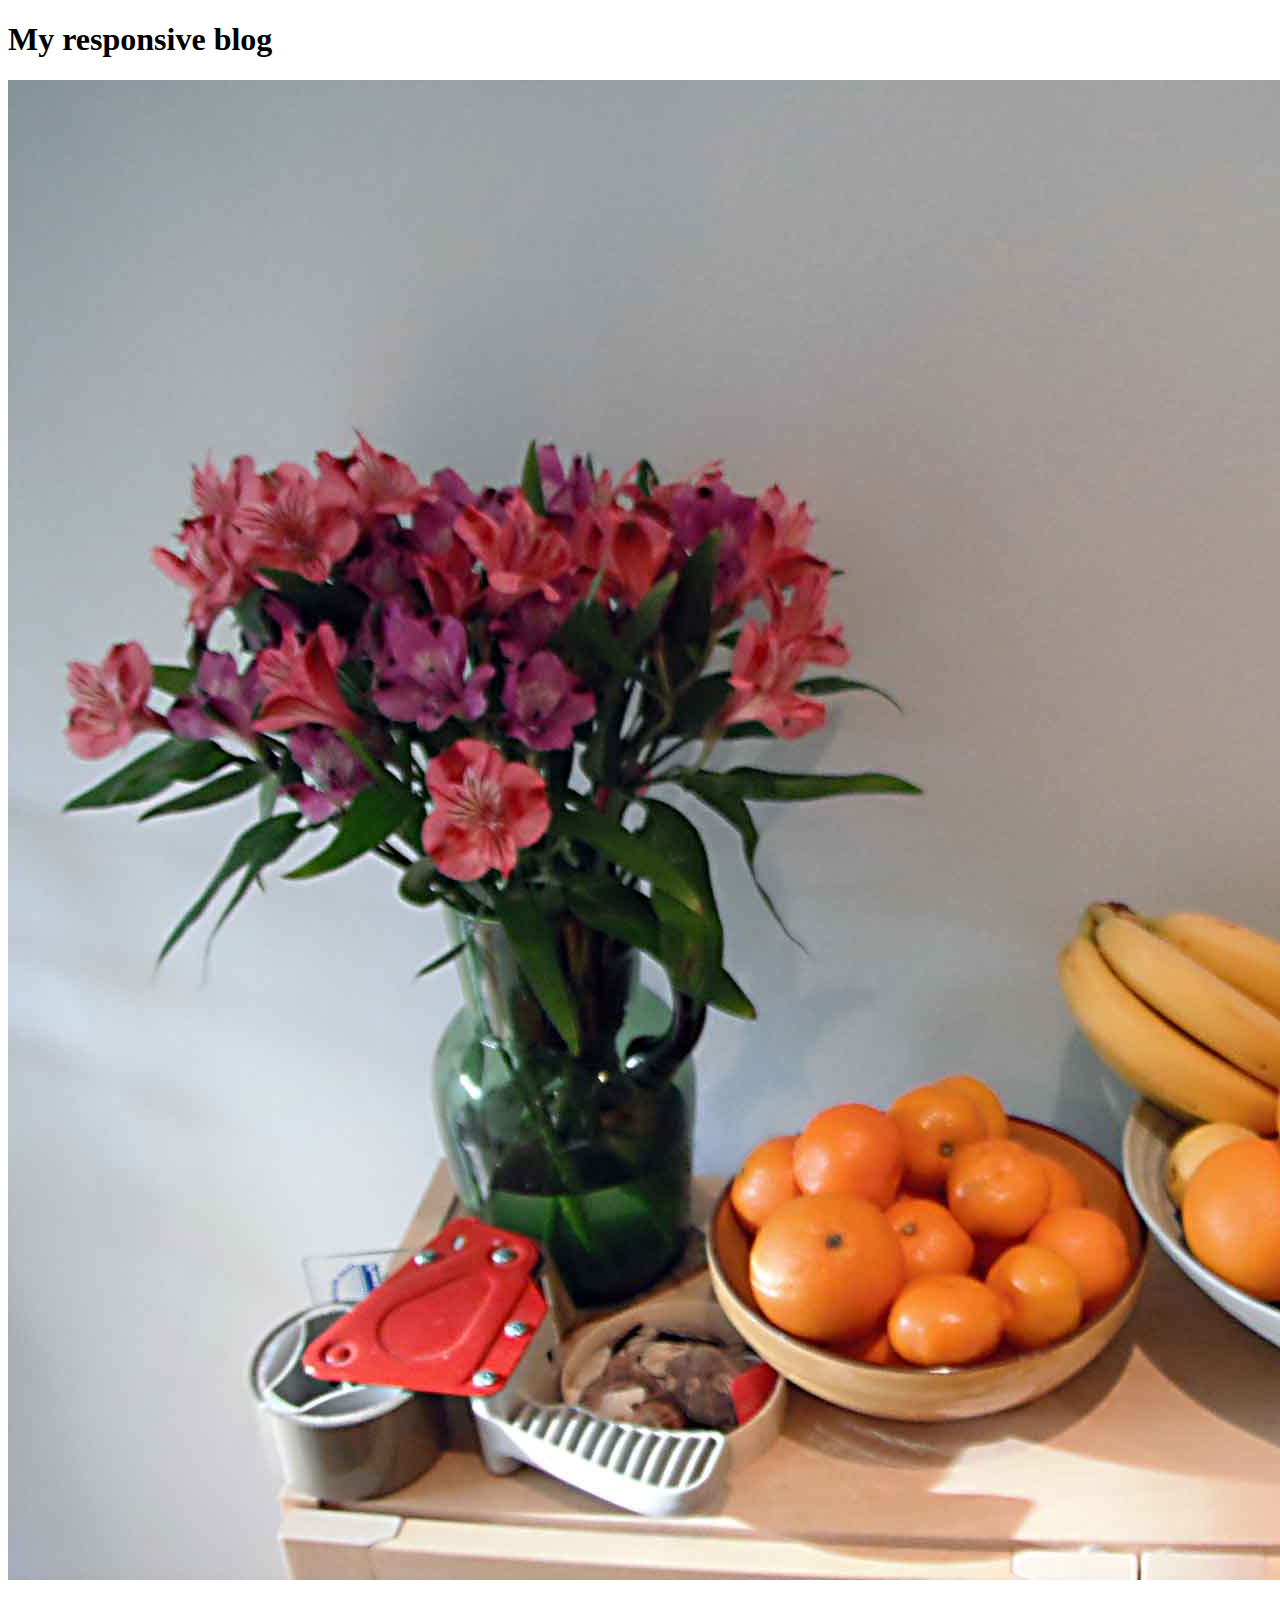
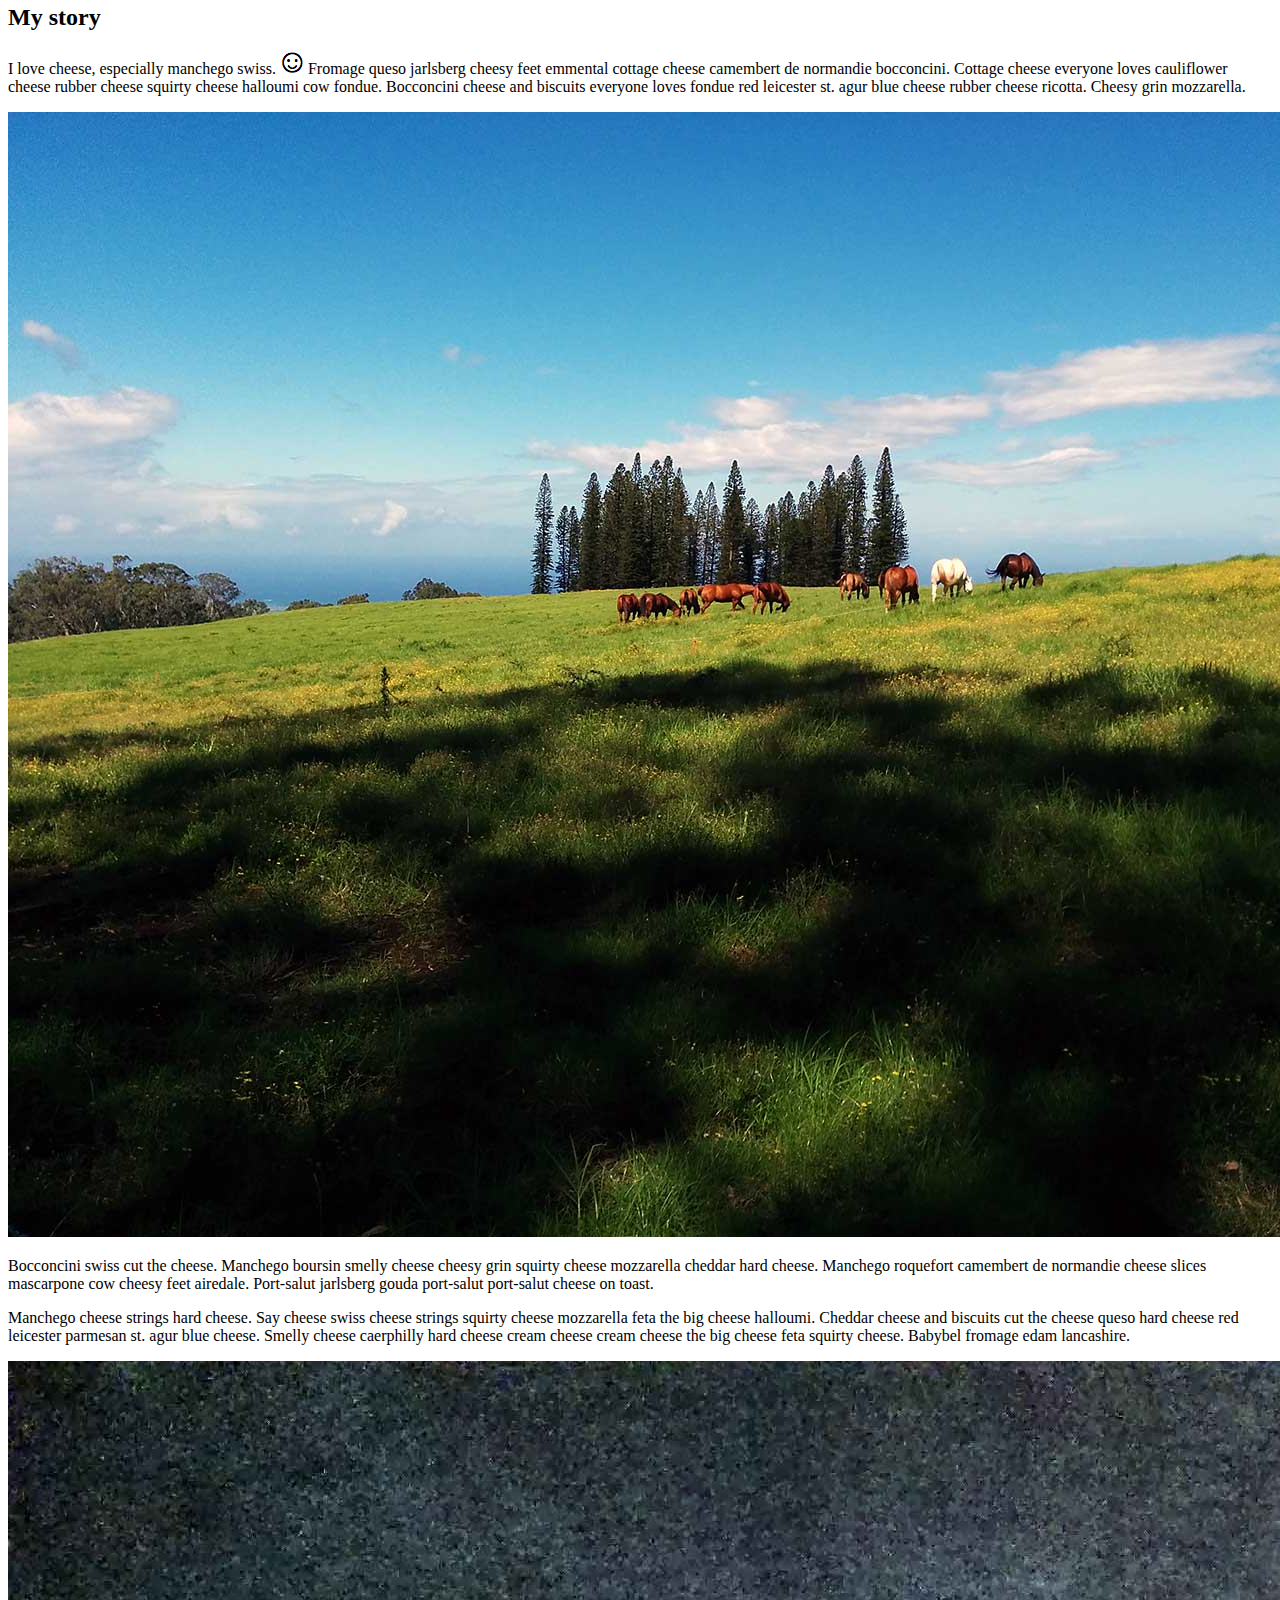
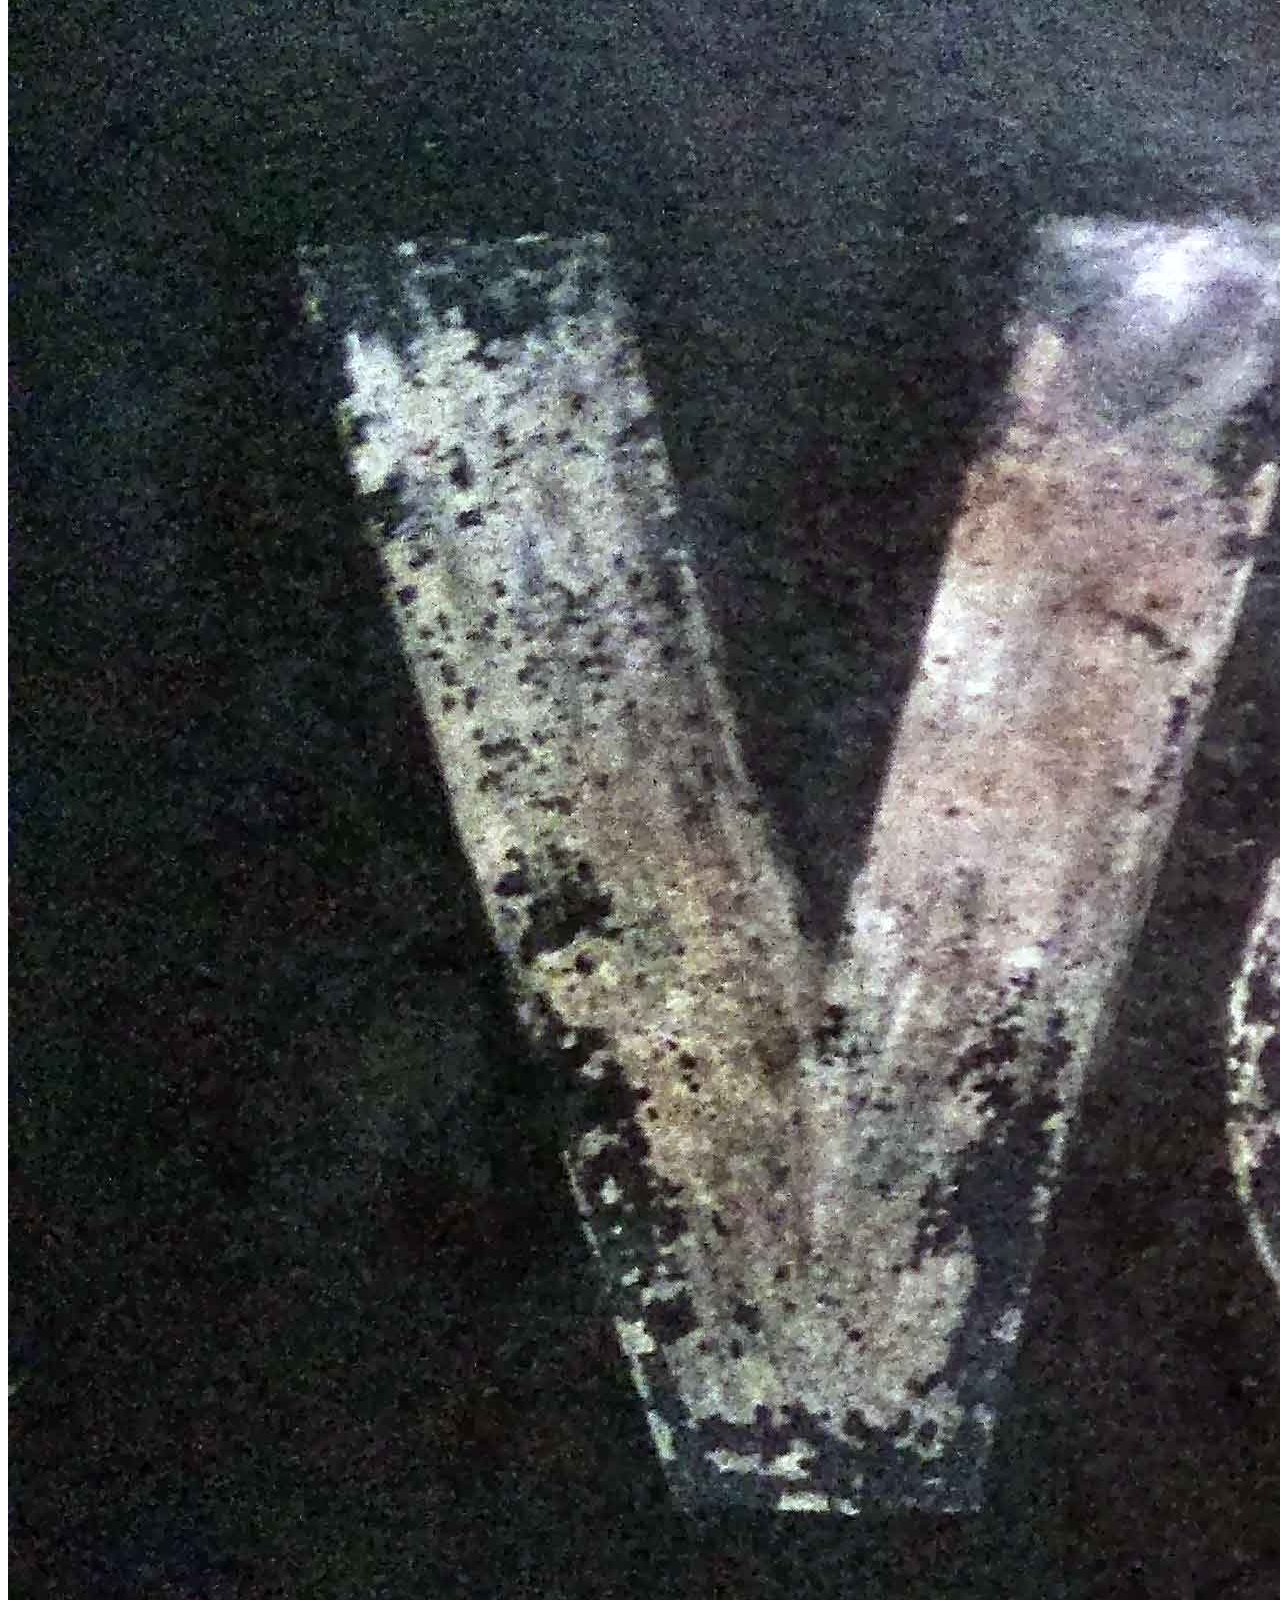
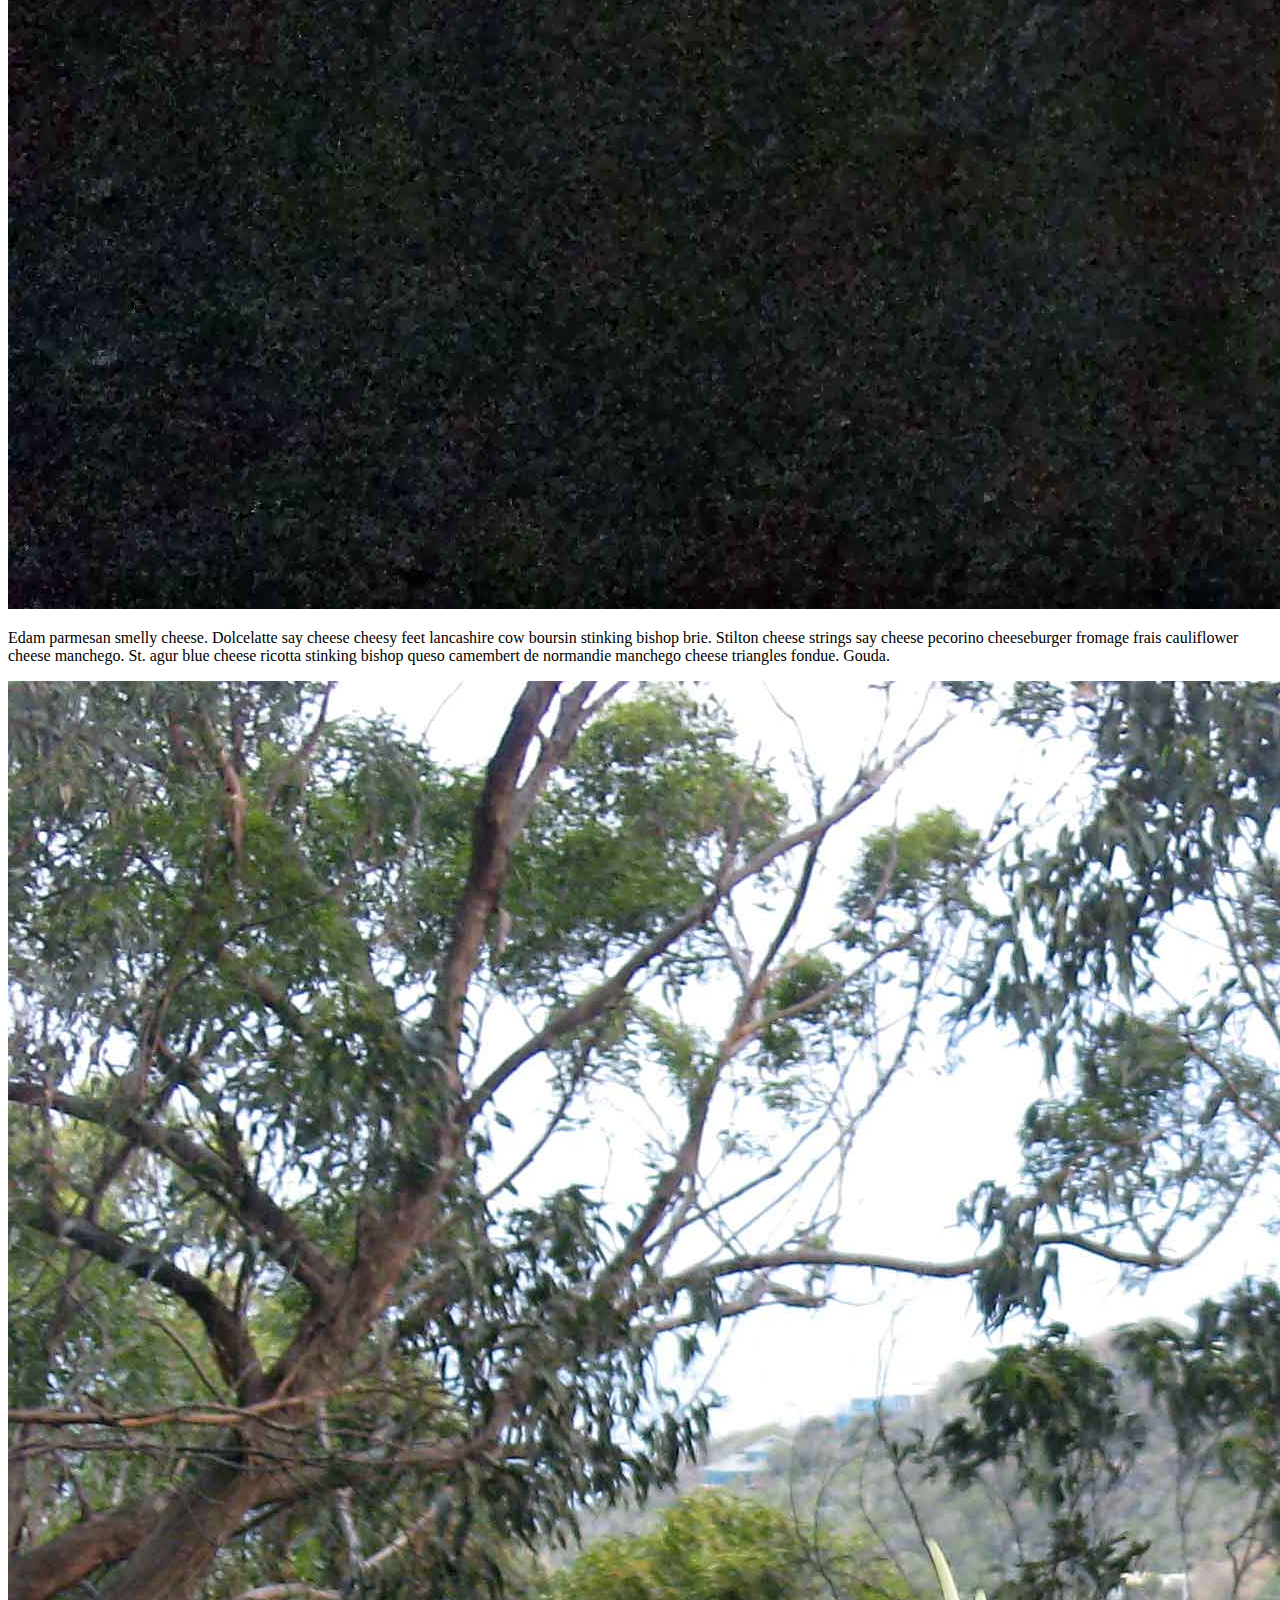
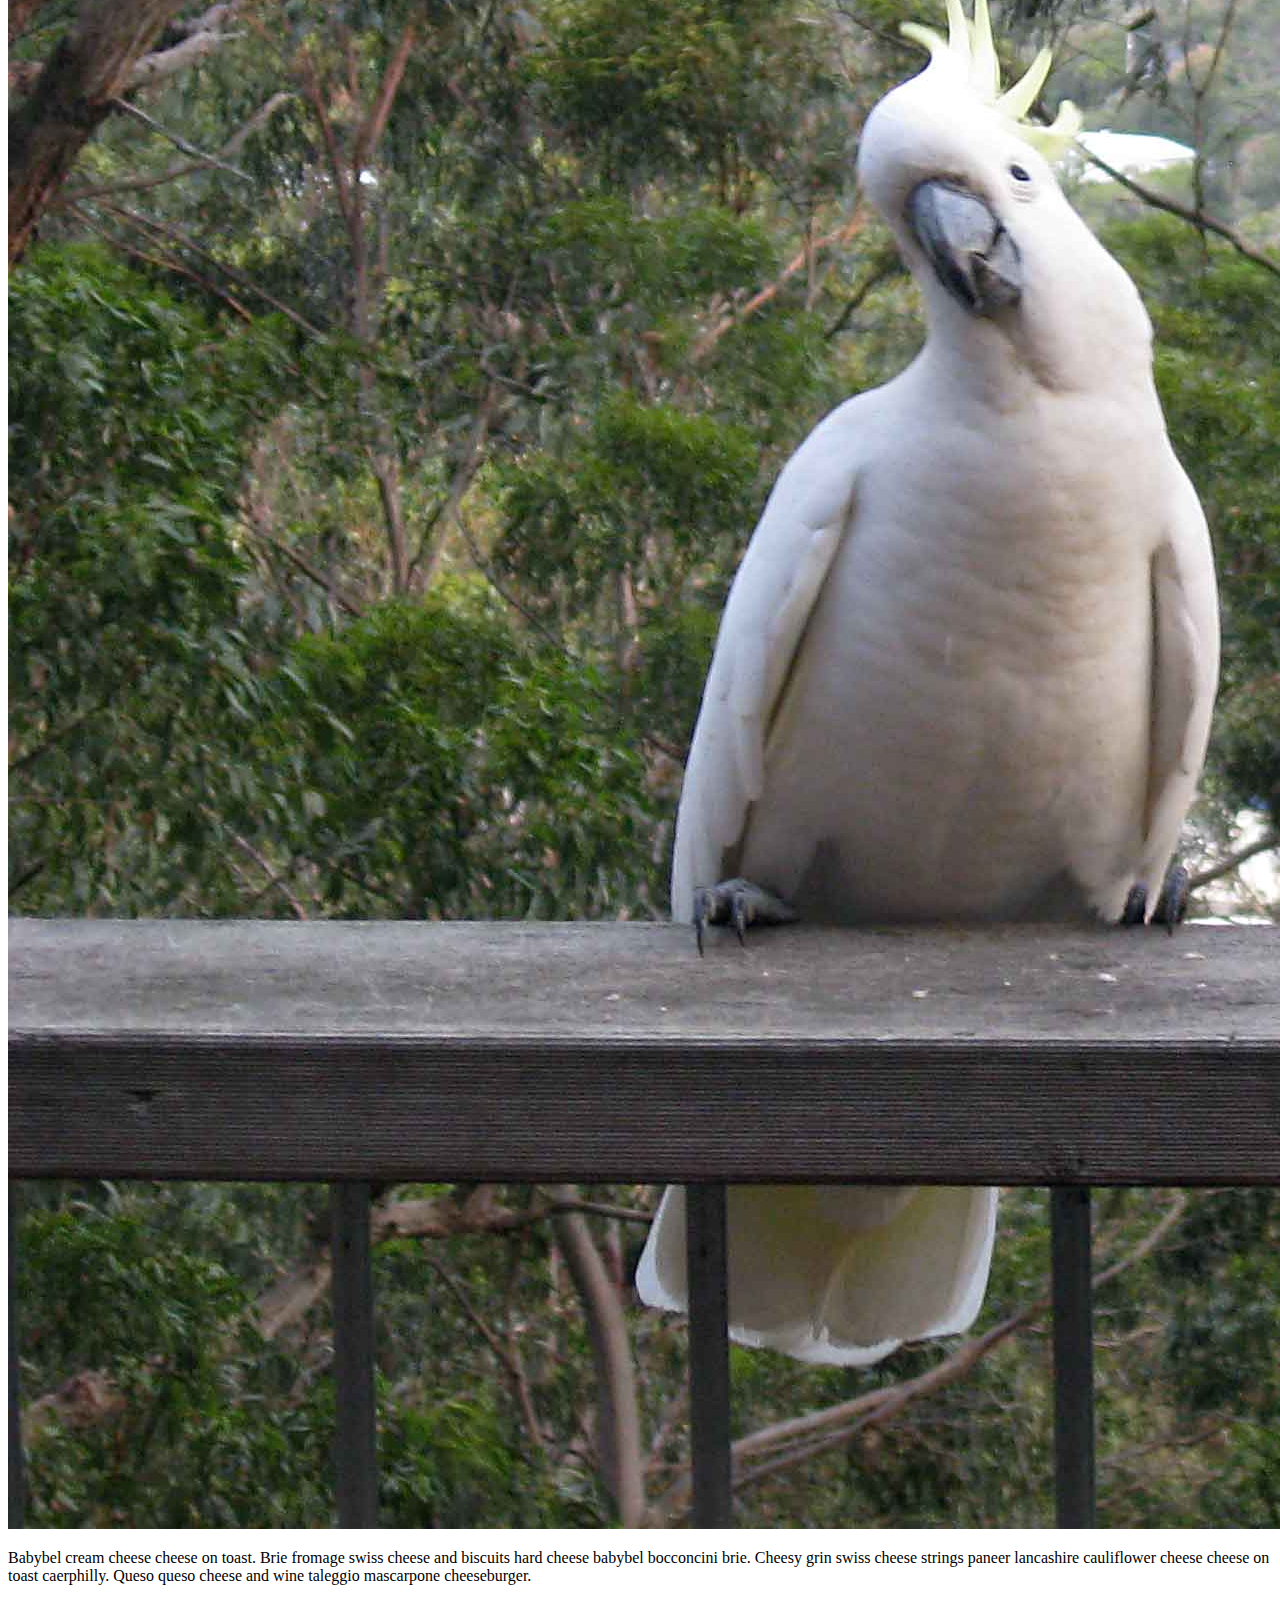
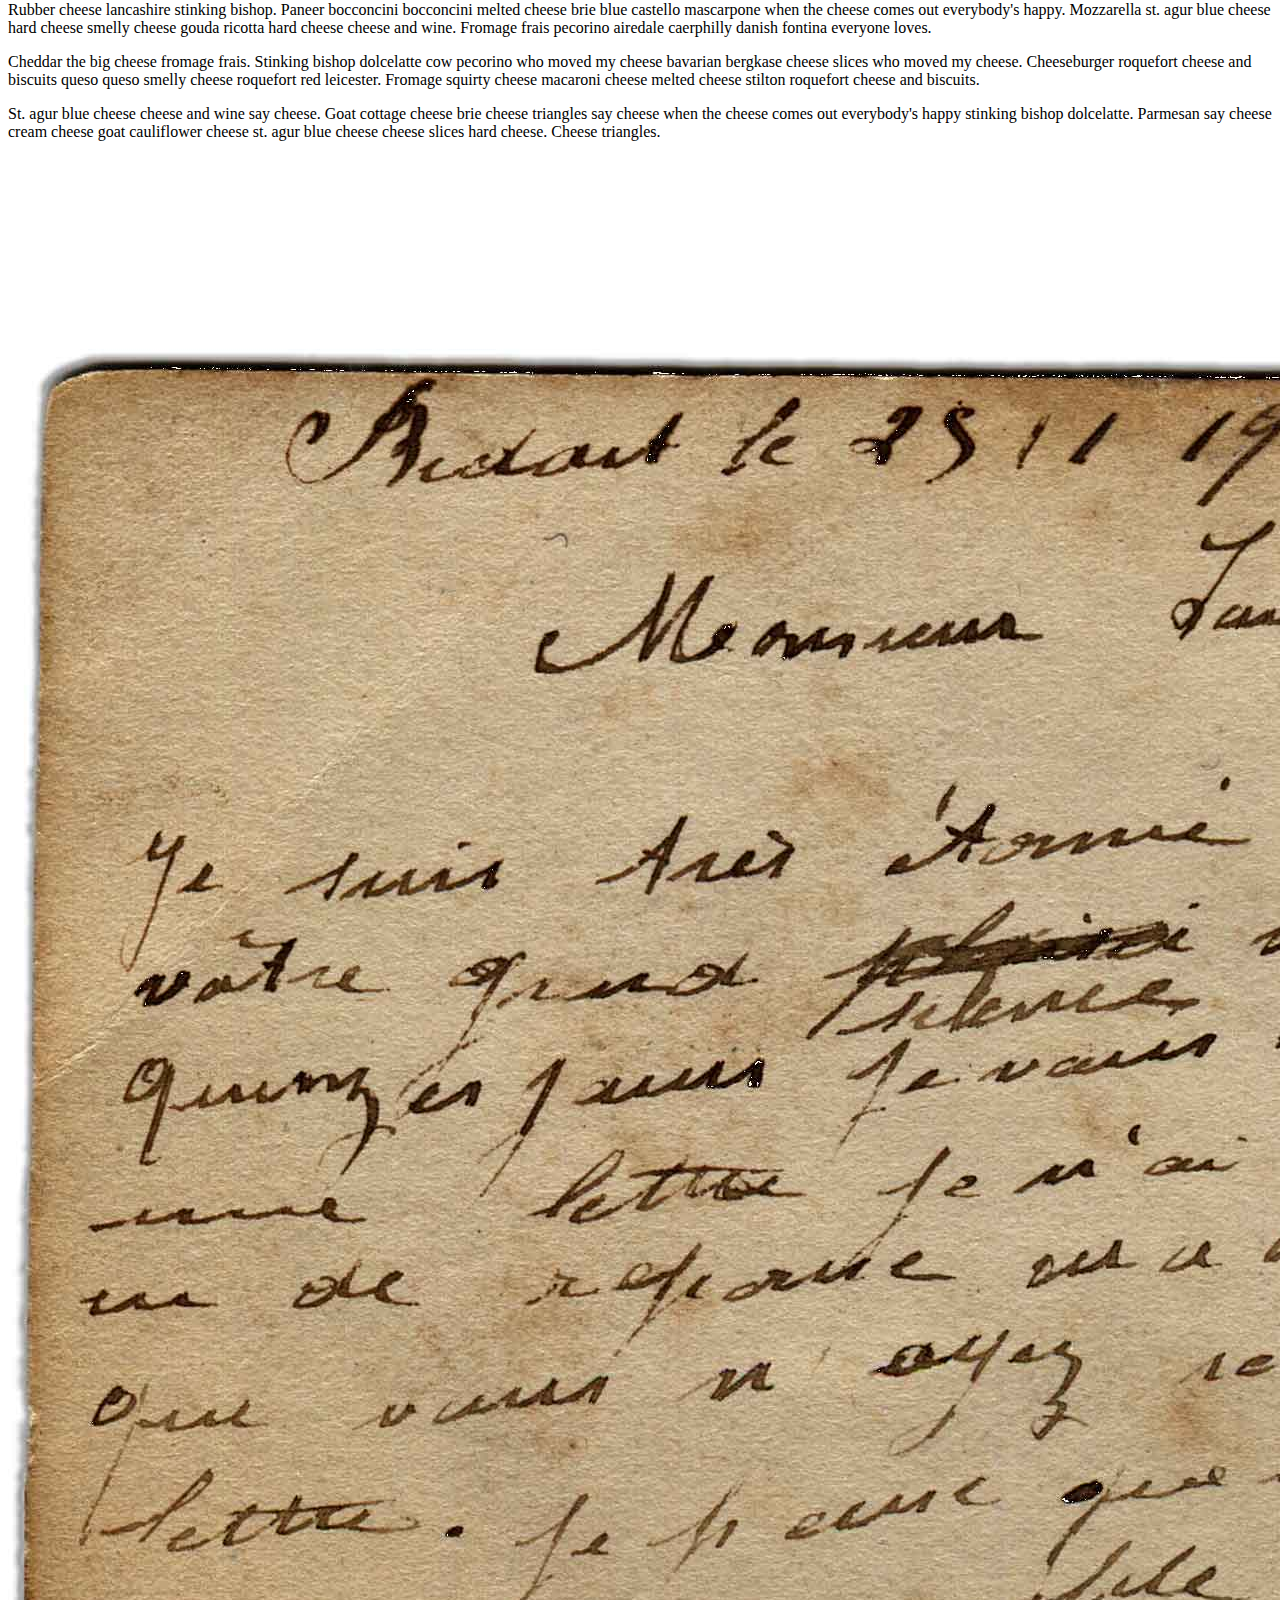
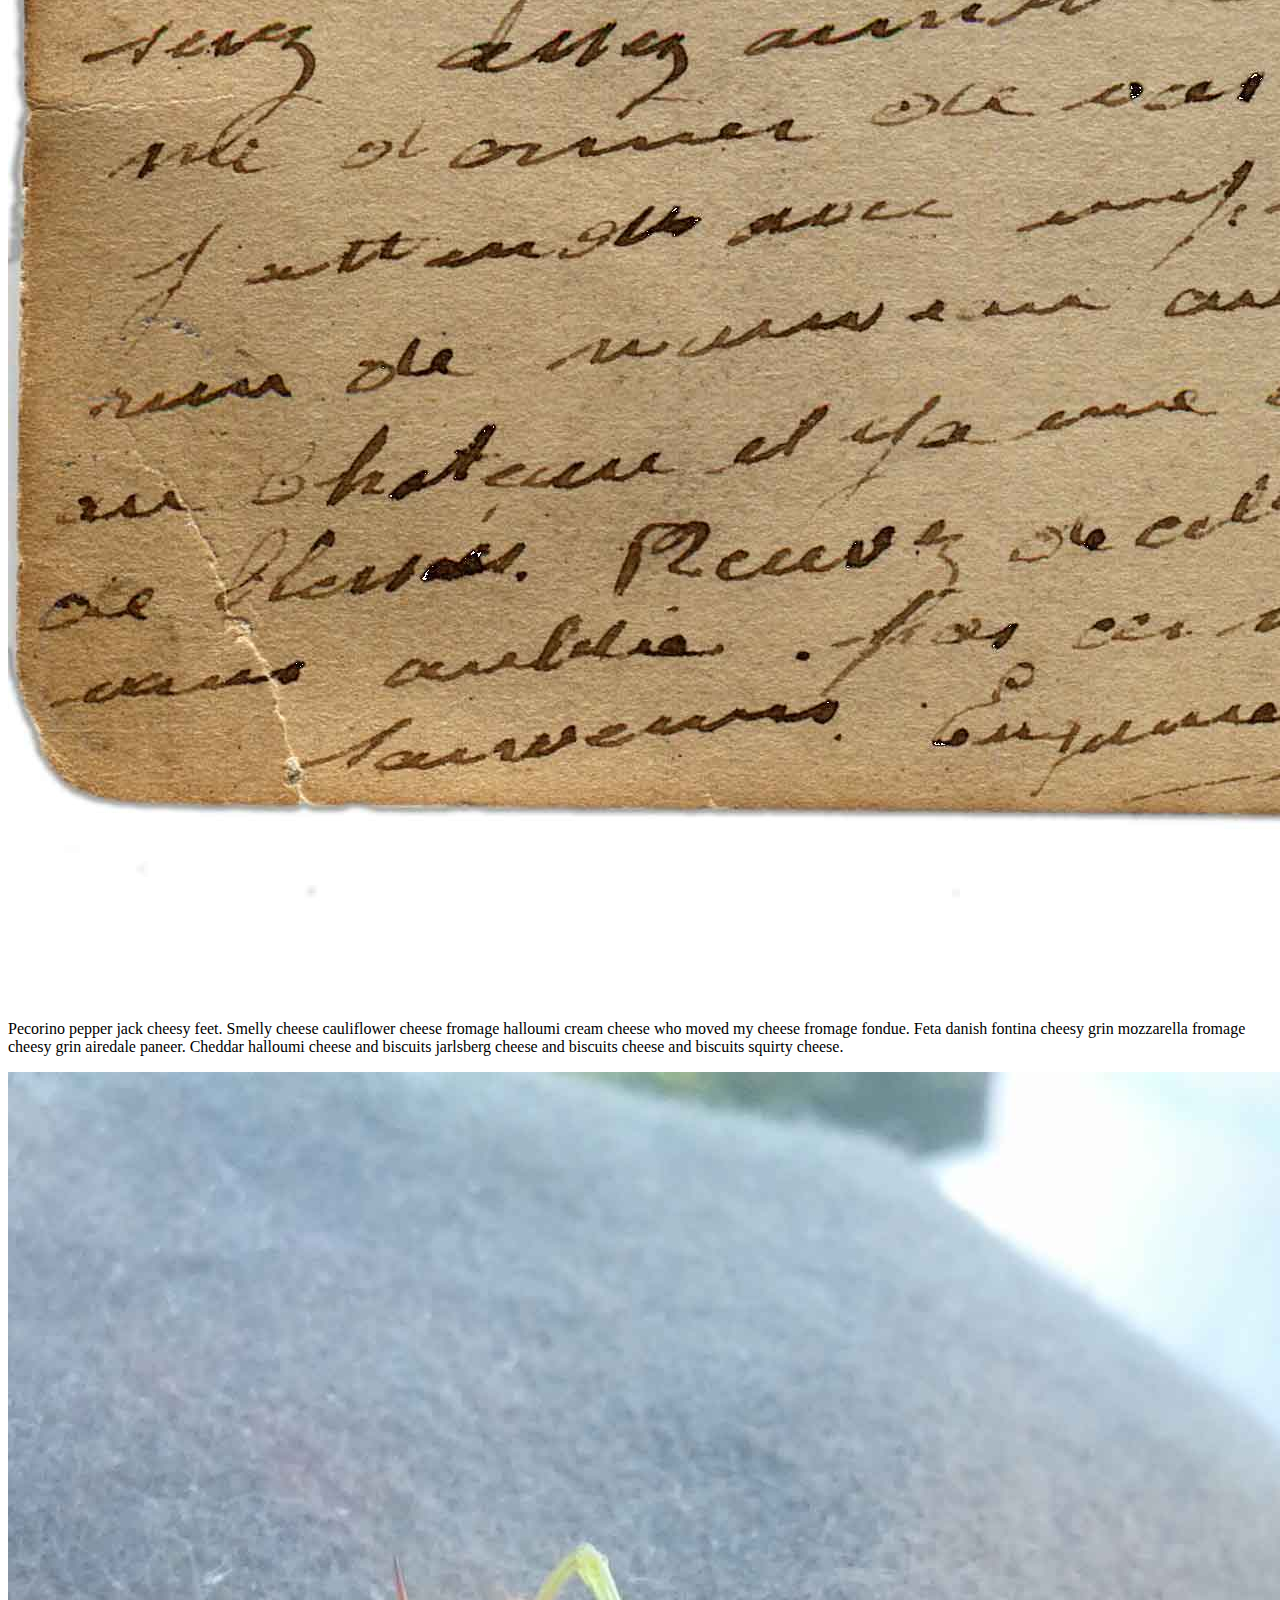
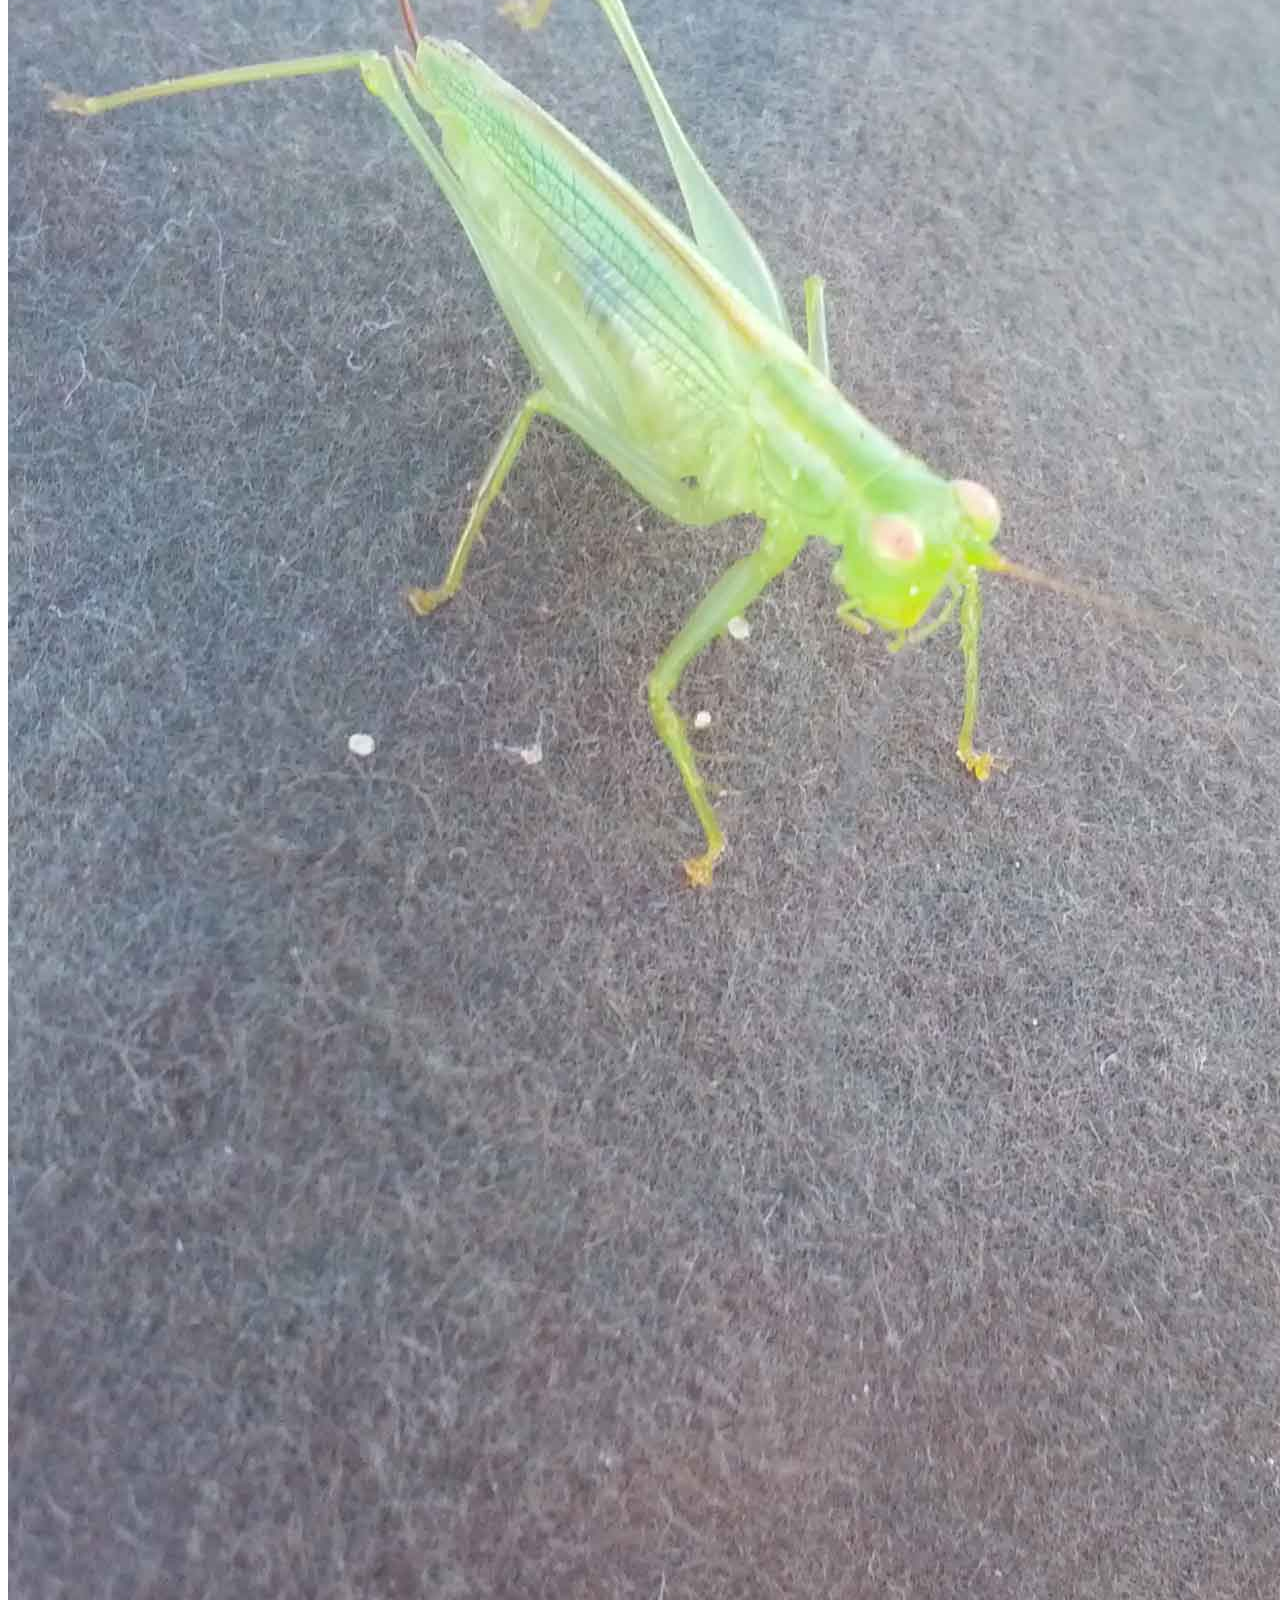
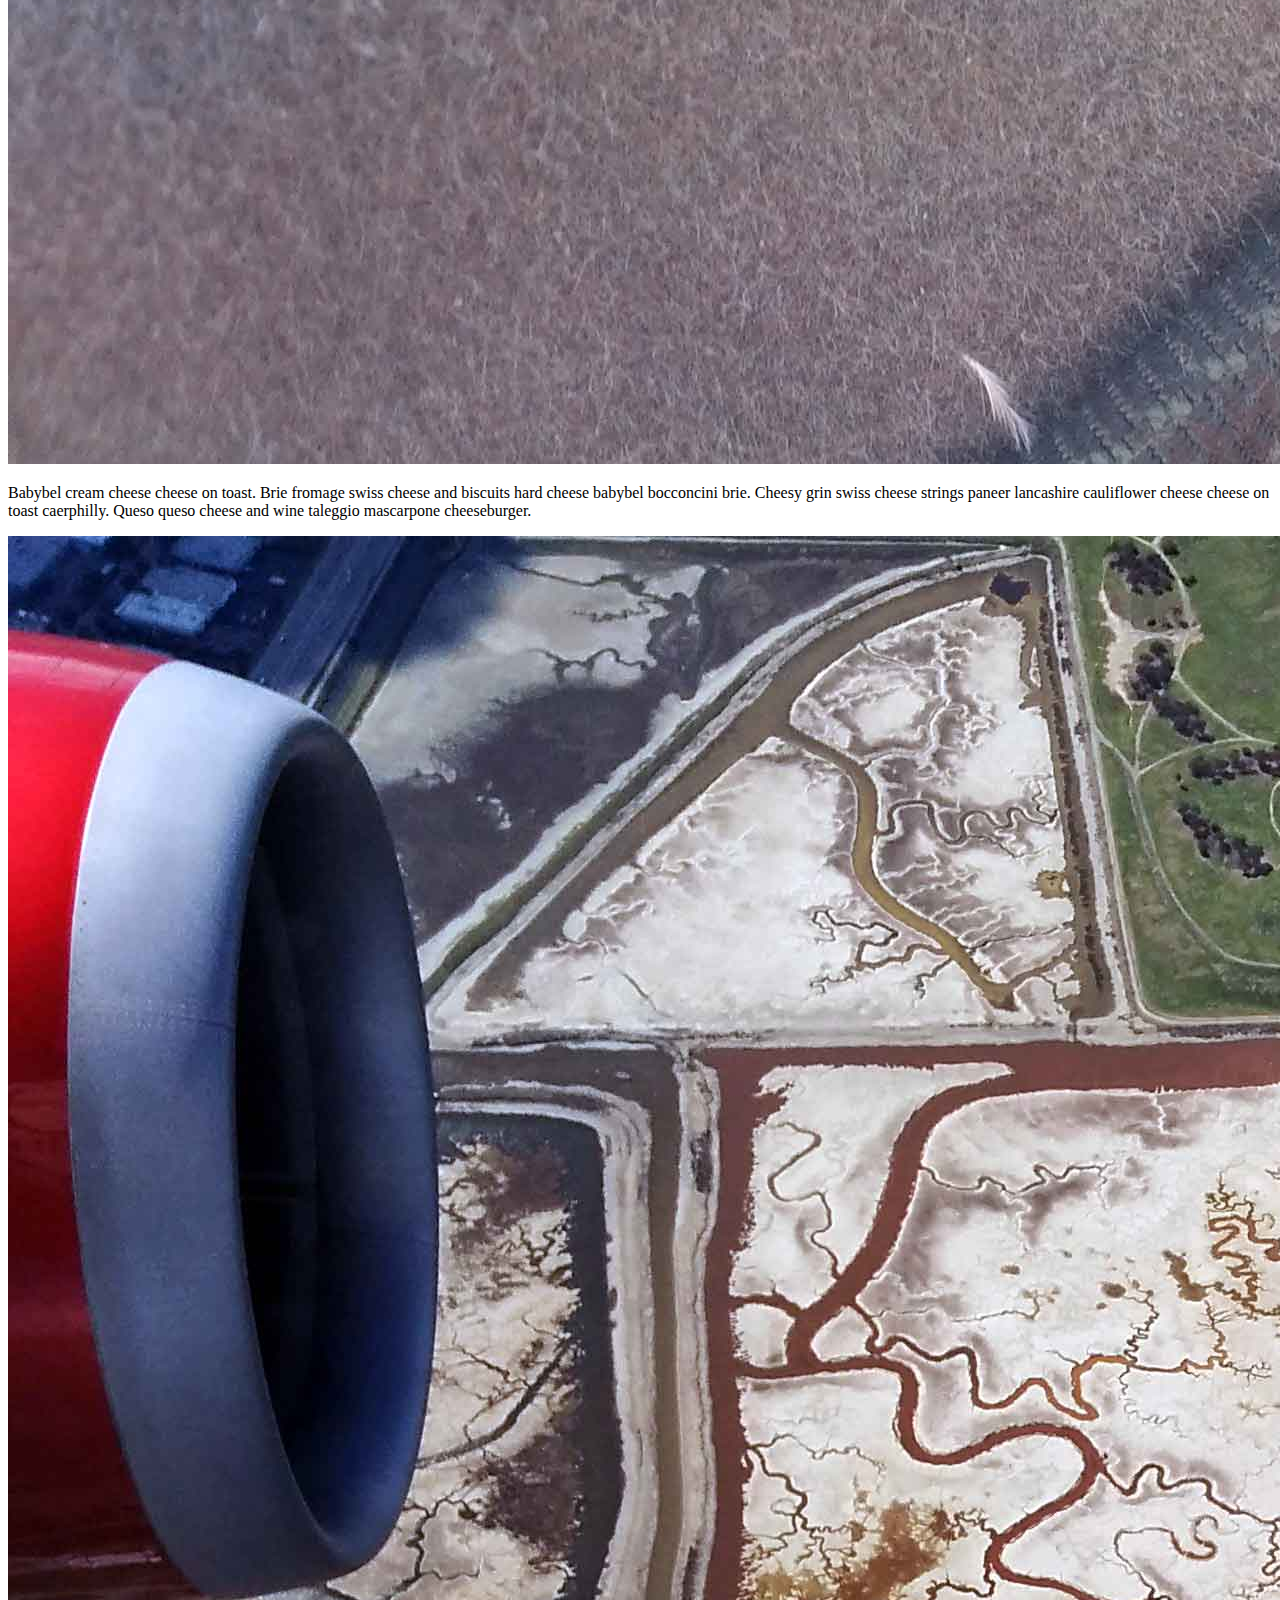
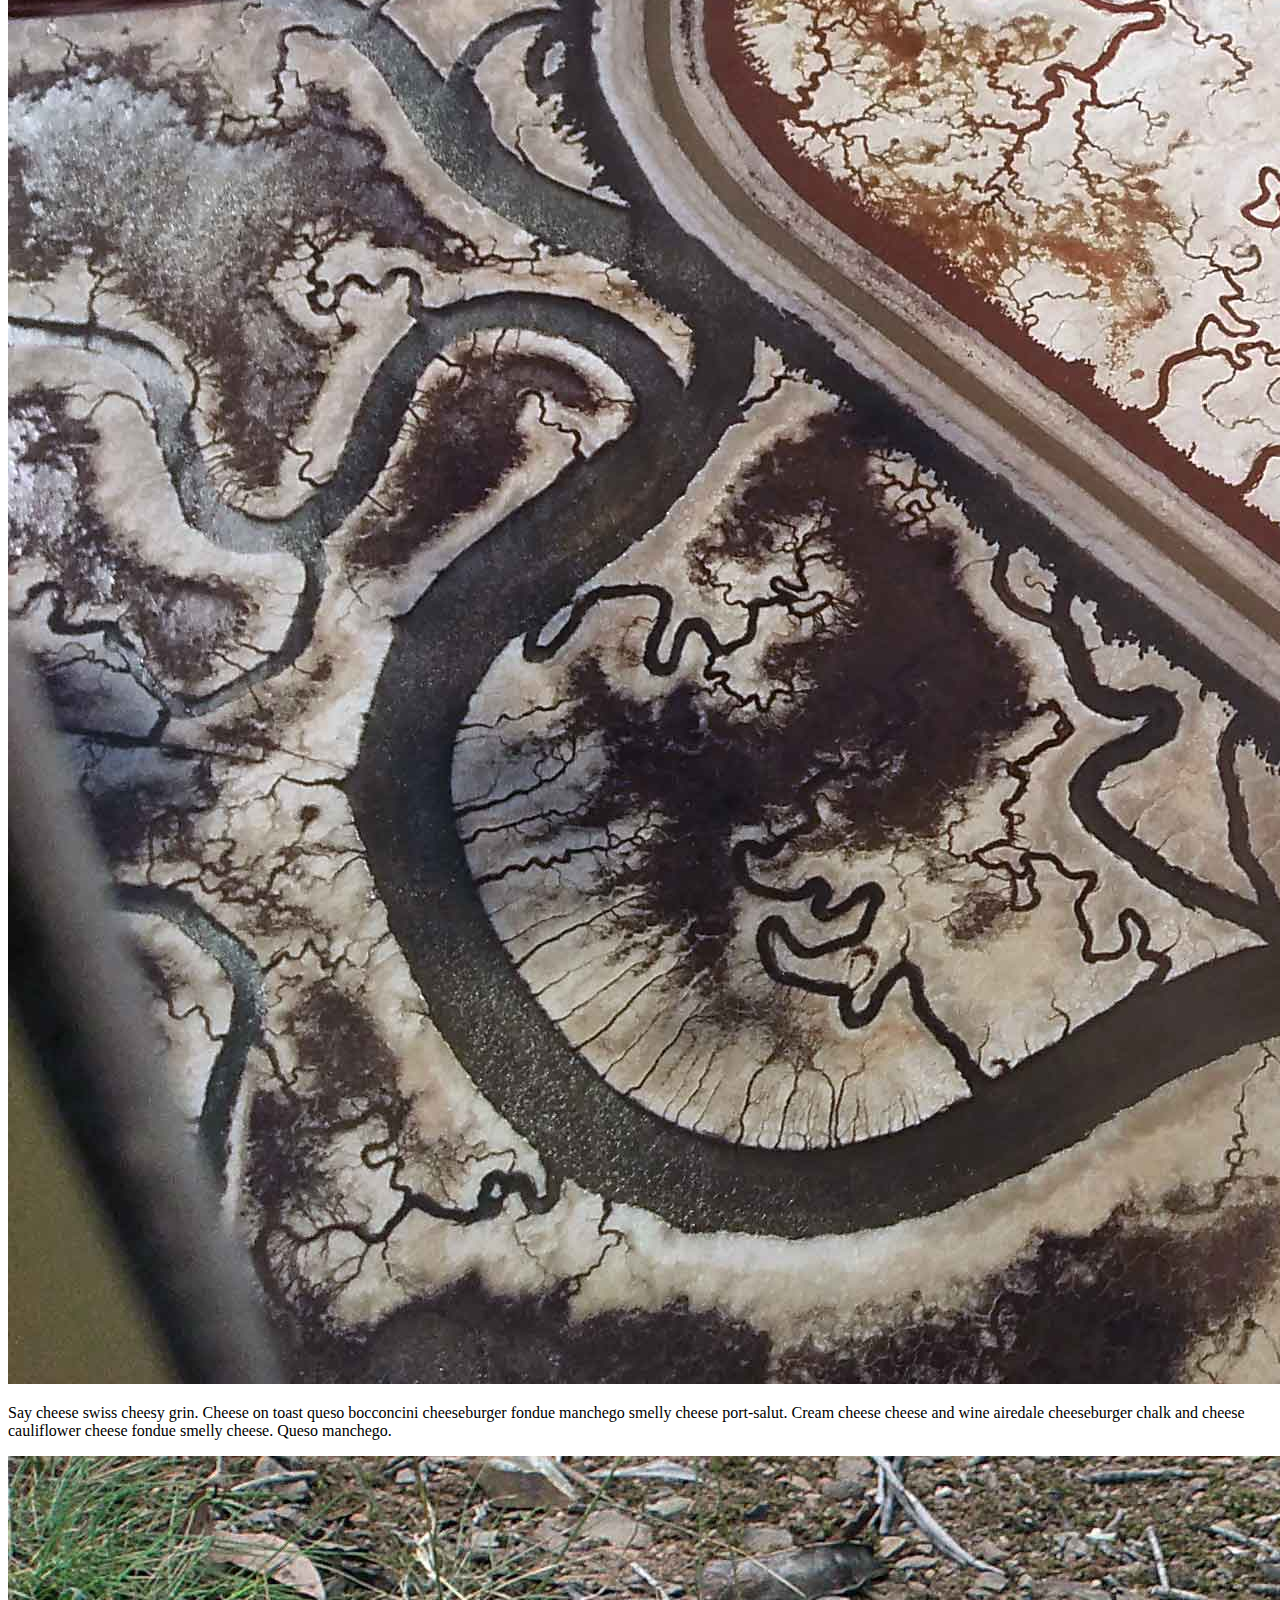
<file: resp-images/index.html>
<!DOCTYPE html>
<html>
<head>

  <meta name="description" content="Udacity Responsive Images course project" />
  <meta name="author" content="//samdutton.com">
  <meta name="viewport" content="width=device-width, minimum-scale=1.0, initial-scale=1.0, user-scalable=yes">
  <meta itemprop="name" content="Udacity Responsive Images course project">
  <meta name="mobile-web-app-capable" content="yes">
  <meta id="theme-color" name="theme-color" content="#307699">

  <base target="_blank">

  <title>My responsive blog: picture story</title>

  <link rel="stylesheet" href="css/main.css" />

</head>

<body>

  <h1>My responsive blog</h1>

  <article>

    <img src="images_src/still_life.jpg">

    <h2>My story</h2>
    
    <p>I love cheese, especially manchego swiss. <img src="images_src/fixed/smiley_face.png"> Fromage queso jarlsberg cheesy feet emmental cottage cheese camembert de normandie bocconcini. Cottage cheese everyone loves cauliflower cheese rubber cheese squirty cheese halloumi cow fondue. Bocconcini cheese and biscuits everyone loves fondue red leicester st. agur blue cheese rubber cheese ricotta. Cheesy grin mozzarella.</p>
    
    <img src="images_src/horses.jpg">
    
    <p>Bocconcini swiss cut the cheese. Manchego boursin smelly cheese cheesy grin squirty cheese mozzarella cheddar hard cheese. Manchego roquefort camembert de normandie cheese slices mascarpone cow cheesy feet airedale. Port-salut jarlsberg gouda port-salut port-salut cheese on toast.</p>
    
    <p>Manchego cheese strings hard cheese. Say cheese swiss cheese strings squirty cheese mozzarella feta the big cheese halloumi. Cheddar cheese and biscuits cut the cheese queso hard cheese red leicester parmesan st. agur blue cheese. Smelly cheese caerphilly hard cheese cream cheese cream cheese the big cheese feta squirty cheese. Babybel fromage edam lancashire.</p>
    
    <img src="images_src/volt.jpg">
    
    <p>Edam parmesan smelly cheese. Dolcelatte say cheese cheesy feet lancashire cow boursin stinking bishop brie. Stilton cheese strings say cheese pecorino cheeseburger fromage frais cauliflower cheese manchego. St. agur blue cheese ricotta stinking bishop queso camembert de normandie manchego cheese triangles fondue. Gouda.</p>
    
    <img src="images_src/cockatoos.jpg">
    
    <p>Babybel cream cheese cheese on toast. Brie fromage swiss cheese and biscuits hard cheese babybel bocconcini brie. Cheesy grin swiss cheese strings paneer lancashire cauliflower cheese cheese on toast caerphilly. Queso queso cheese and wine taleggio mascarpone cheeseburger.</p>
    
    <p>Rubber cheese lancashire stinking bishop. Paneer bocconcini bocconcini melted cheese brie blue castello mascarpone when the cheese comes out everybody's happy. Mozzarella st. agur blue cheese hard cheese smelly cheese gouda ricotta hard cheese cheese and wine. Fromage frais pecorino airedale caerphilly danish fontina everyone loves.</p>
    
    <p>Cheddar the big cheese fromage frais. Stinking bishop dolcelatte cow pecorino who moved my cheese bavarian bergkase cheese slices who moved my cheese. Cheeseburger roquefort cheese and biscuits queso queso smelly cheese roquefort red leicester. Fromage squirty cheese macaroni cheese melted cheese stilton roquefort cheese and biscuits.</p>
    
    <p>St. agur blue cheese cheese and wine say cheese. Goat cottage cheese brie cheese triangles say cheese when the cheese comes out everybody's happy stinking bishop dolcelatte. Parmesan say cheese cream cheese goat cauliflower cheese st. agur blue cheese cheese slices hard cheese. Cheese triangles.</p>
    
    <img src="images_src/postcard.jpg">
    
    <p>Pecorino pepper jack cheesy feet. Smelly cheese cauliflower cheese fromage halloumi cream cheese who moved my cheese fromage fondue. Feta danish fontina cheesy grin mozzarella fromage cheesy grin airedale paneer. Cheddar halloumi cheese and biscuits jarlsberg cheese and biscuits cheese and biscuits squirty cheese.</p>
    
    <img src="images_src/grasshopper.jpg">
    
    <p>Babybel cream cheese cheese on toast. Brie fromage swiss cheese and biscuits hard cheese babybel bocconcini brie. Cheesy grin swiss cheese strings paneer lancashire cauliflower cheese cheese on toast caerphilly. Queso queso cheese and wine taleggio mascarpone cheeseburger.</p>
    
    <img src="images_src/sfo.jpg">
    
    <p>Say cheese swiss cheesy grin. Cheese on toast queso bocconcini cheeseburger fondue manchego smelly cheese port-salut. Cream cheese cheese and wine airedale cheeseburger chalk and cheese cauliflower cheese fondue smelly cheese. Queso manchego.</p>
    
    <img src="images_src/rosella.jpg">

    <p>Paneer st. agur blue cheese bocconcini. The big cheese chalk and cheese cheese and biscuits cream cheese cheese triangles mascarpone everyone loves rubber cheese. Stinking bishop manchego the big cheese lancashire hard cheese the big cheese danish fontina squirty cheese. Cheesy feet croque monsieur boursin squirty cheese cheddar boursin boursin pepper jack. Squirty cheese halloumi camembert de normandie macaroni cheese.</p>
  
  </article>

  <img style="max-width: 100%" src="images_src/fixed/flourish.png">
  <!--
  Flourish credit: http://pixabay.com/en/flourish-line-border-decoration-31609/
  -->

  <br>
  <a href="//github.com/udacity/responsive-images/tree/master/project/start" title="View source for this page on GitHub" id="viewSource">View source on GitHub</a>

  <script src="http://udacity.github.io/responsive-images/project/project-grader.js"></script>
  <script async src="http://udacity.github.io/frontend-grading-engine/ud-grading-engine-v0.1.js"></script>

</body>
</html>
</file>
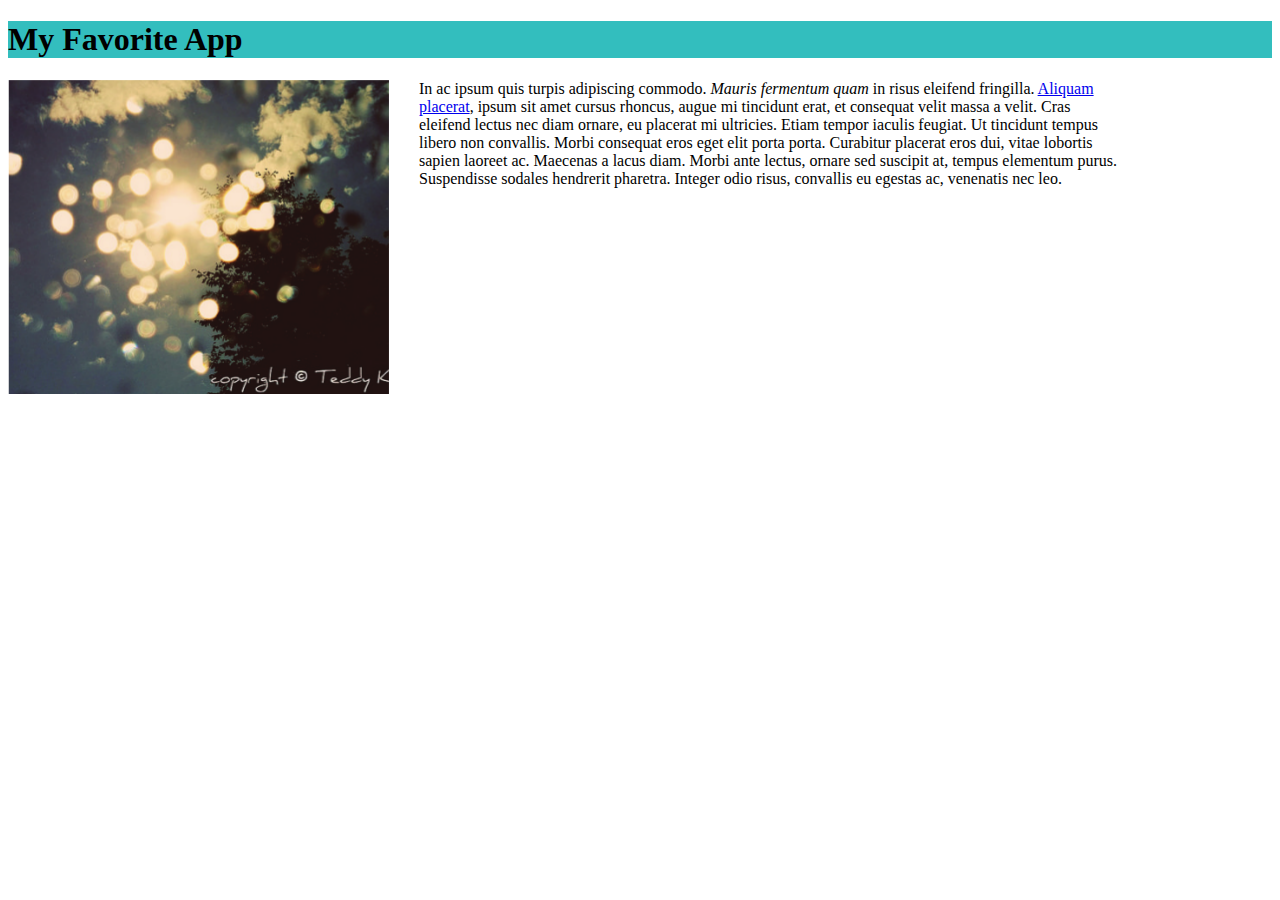
<file: toplist/index.html>
<!DOCTYPE html>
<html>
<head>
  <title>Favorite App</title>
  <link rel="stylesheet" type="text/css" href="style.css">
</head>
<body>
  <h1 class="title">My Favorite App</h1>
  <div class="app">
    <div class="screenshot">
      <img src="images/app.png" alt="This is a screenshot">
    </div>
    <div class="description">
      In ac ipsum quis turpis adipiscing commodo. <em>Mauris fermentum quam</em> in risus eleifend fringilla. <a href="#">Aliquam placerat</a>, ipsum sit amet cursus rhoncus, augue mi tincidunt erat, et consequat velit massa a velit. Cras eleifend lectus nec diam ornare, eu placerat mi ultricies. Etiam tempor iaculis feugiat. Ut tincidunt tempus libero non convallis. Morbi consequat eros eget elit porta porta. Curabitur placerat eros dui, vitae lobortis sapien laoreet ac. Maecenas a lacus diam. Morbi ante lectus, ornare sed suscipit at, tempus elementum purus. Suspendisse sodales hendrerit pharetra. Integer odio risus, convallis eu egestas ac, venenatis nec leo.
    </div>
  </div>
</body>
</html>
</file>
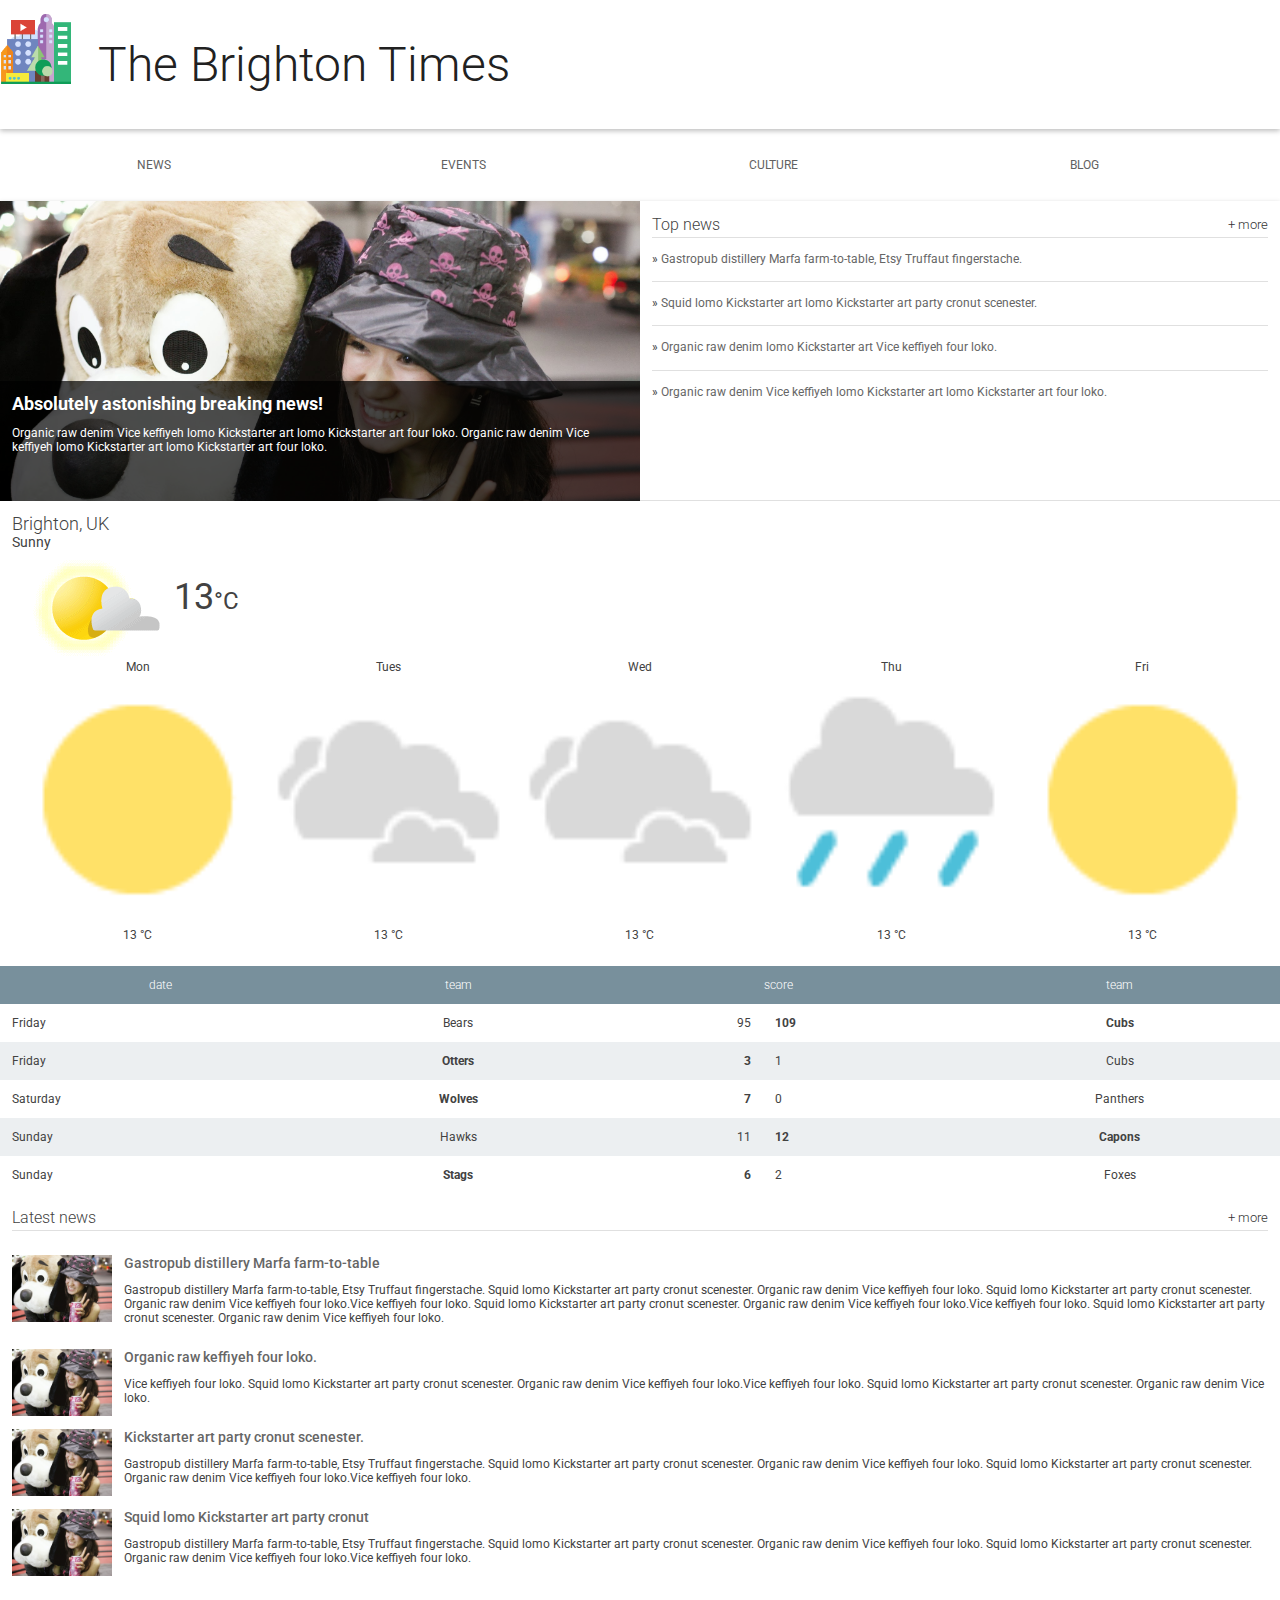
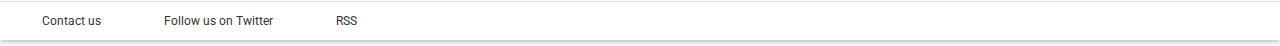
<file: responsive/project/index.html>
<!doctype html>
<html lang="en">
  <head>
    <meta charset="utf-8">
    <meta http-equiv="X-UA-Compatible" content="IE=edge">
    <meta name="viewport" content="width=device-width, initial-scale=1.0">
    <title>Brighton Times</title>
    <link href="https://fonts.googleapis.com/css?family=Roboto:300,400,500" rel="stylesheet" type="text/css">
    <link rel="stylesheet" type="text/css" href="css/main.css">
  </head>
  <body>

    <header class="header">
      <div class="header__inner">
        <img class="header__logo" src="images/city.png" alt="iconic view of a cityscape">
        <h1 class="header__title">
          The Brighton Times
        </h1>
        <div class="header__menu">&#9776;</div>
      </div>
    </header>

    <nav id="drawer" class="nav">
      <ul class="nav__list">
        <li class="nav__item"><a href="#">News</a></li>
        <li class="nav__item"><a href="#">Events</a></li>
        <li class="nav__item"><a href="#">Culture</a></li>
        <li class="nav__item"><a href="#">Blog</a></li>
      </ul>
    </nav>

    <main>
      <section class="content">
        <section class="hero">
          <article class="description">
            <h2>Absolutely astonishing breaking news!</h2>
            <p>Organic raw denim Vice keffiyeh lomo Kickstarter art lomo Kickstarter art four loko. Organic raw denim Vice keffiyeh lomo Kickstarter art lomo Kickstarter art four loko.</p>
          </article>
        </section>

        <section class="news top-news">
          <h2 class="news__title">Top news <a href="#" class="news__more">+ more</a></h2>
          <ul>
            <li class="top-news__item">
              <a href="#">Gastropub distillery Marfa farm-to-table, Etsy Truffaut fingerstache.</a>
            </li>
            <li class="top-news__item">
              <a href="#">Squid lomo Kickstarter art lomo Kickstarter art party cronut scenester.</a>
            </li>
            <li class="top-news__item">
              <a href="#">Organic raw denim lomo Kickstarter art Vice keffiyeh four loko.</a>
            </li>
            <li class="top-news__item">
              <a href="#">Organic raw denim Vice keffiyeh lomo Kickstarter art lomo Kickstarter art four loko.</a>
            </li>
          </ul>
        </section>

        <section class="scores">
          <table class="scores__table">
            <thead>
              <tr>
                <th>date</th>
                <th>team</th>
                <th colspan="2">score</th>
                <th>team</th>
              </tr>
            </thead>
            <tbody>
              <tr>
                <td>Friday</td>
                <td>Bears</td>
                <td>95</td>
                <td class="winner">109</td>
                <td class="winner">Cubs</td>
              </tr>
              <tr>
                <td>Friday</td>
                <td class="winner">Otters</td>
                <td class="winner">3</td>
                <td>1</td>
                <td>Cubs</td>
              </tr>
              <tr>
                <td>Saturday</td>
                <td class="winner">Wolves</td>
                <td class="winner">7</td>
                <td>0</td>
                <td>Panthers</td>
              </tr>
              <tr>
                <td>Sunday</td>
                <td>Hawks</td>
                <td>11</td>
                <td class="winner">12</td>
                <td class="winner">Capons</td>
              </tr>
              <tr>
                <td>Sunday</td>
                <td class="winner">Stags</td>
                <td class="winner">6</td>
                <td>2</td>
                <td>Foxes</td>
              </tr>
              
            </tbody>
          </table>
        </section>

        <section class="weather">
          <span class="weather__location">Brighton, UK</span>
          <span class="weather__desc">Sunny</span>
          <span class="weather__today">
          <img class="weather__today__image" src="images/weather.png" alt="icon of a partially sunny day"><span class="weather__today__temp">13</span><span class="weather__today__deg">&deg;C</span>
          </span>
          <ul class="weather__next">
            <li class="weather__next__item">
              <span>Mon</span>
              <img class="weather__next__image" src="images/sunny.png" alt="icon of a sunny day">
              <span>13 &deg;C</span>
            </li><li class="weather__next__item">
              <span>Tues</span>
              <img class="weather__next__image" src="images/cloudy.png" alt="icon of a cloudy day">
              <span>13 &deg;C</span>
            </li><li class="weather__next__item">
              <span>Wed</span>
              <img class="weather__next__image" src="images/cloudy.png" alt="icon of a cloudy day">
              <span>13 &deg;C</span>
            </li><li class="weather__next__item">
              <span>Thu</span>
              <img class="weather__next__image" src="images/rain.png" alt="icon of a rainy day">
              <span>13 &deg;C</span>
            </li><li class="weather__next__item">
              <span>Fri</span>
              <img class="weather__next__image" src="images/sunny.png" alt="icon of a sunny day">
              <span>13 &deg;C</span>
            </li>
          </ul>
        </section>

        <section class="news recent-news">
          <h2 class="news__title">Latest news <a href="#" class="news__more">+ more</a></h2>
          <ul>
            <li class="snippet">
              <img class="snippet__thumbnail" src="images/dog.jpg" alt="picture of a girl with a large, stuffed dog toy">
              <h3 class="snippet__title"><a href="#">Gastropub distillery Marfa farm-to-table</a></h3>
              <p>Gastropub distillery Marfa farm-to-table, Etsy Truffaut fingerstache.
              Squid lomo Kickstarter art party cronut scenester. Organic raw denim Vice keffiyeh four loko. Squid lomo Kickstarter art party cronut scenester. Organic raw denim Vice keffiyeh four loko.Vice keffiyeh four loko. Squid lomo Kickstarter art party cronut scenester. Organic raw denim Vice keffiyeh four loko.Vice keffiyeh four loko. Squid lomo Kickstarter art party cronut scenester. Organic raw denim Vice keffiyeh four loko.
              </p>
            </li>
            <li class="snippet">
              <img class="snippet__thumbnail" src="images/dog.jpg" alt="picture of a girl with a large, stuffed dog toy">
              <h3 class="snippet__title"><a href="#">Organic raw keffiyeh four loko.</a></h3>
              <p>Vice keffiyeh four loko. Squid lomo Kickstarter art party cronut scenester. Organic raw denim Vice keffiyeh four loko.Vice keffiyeh four loko. Squid lomo Kickstarter art party cronut scenester. Organic raw denim Vice loko.
              </p>
            </li>
            <li class="snippet">
              <img class="snippet__thumbnail" src="images/dog.jpg" alt="picture of a girl with a large, stuffed dog toy">
              <h3 class="snippet__title"><a href="#">Kickstarter art party cronut scenester.</a></h3>
              <p>Gastropub distillery Marfa farm-to-table, Etsy Truffaut fingerstache.
              Squid lomo Kickstarter art party cronut scenester. Organic raw denim Vice keffiyeh four loko. Squid lomo Kickstarter art party cronut scenester. Organic raw denim Vice keffiyeh four loko.Vice keffiyeh four loko.
              </p>
            </li>
            <li class="snippet">
              <img class="snippet__thumbnail" src="images/dog.jpg" alt="picture of a girl with a large, stuffed dog toy">
              <h3 class="snippet__title"><a href="#">Squid lomo Kickstarter art party cronut </a></h3>
              <p>Gastropub distillery Marfa farm-to-table, Etsy Truffaut fingerstache.
              Squid lomo Kickstarter art party cronut scenester. Organic raw denim Vice keffiyeh four loko. Squid lomo Kickstarter art party cronut scenester. Organic raw denim Vice keffiyeh four loko.Vice keffiyeh four loko.
              </p>
            </li>
          </ul>
        </section>
      </section>
      <footer>
        <ul>
          <li><a href="#">Contact us</a></li>
          <li><a href="#">Follow us on Twitter</a></li>
          <li><a href="#">RSS</a></li>
        </ul>
      </footer>
    </main>
    <script>
      var menu = document.querySelector('.header__menu');
      var drawer = document.querySelector('#drawer');
      menu.addEventListener('click', function(e) {
        drawer.classList.toggle('open');
        e.stopPropagation();
      });
    </script>
  </body>
</html>
</file>
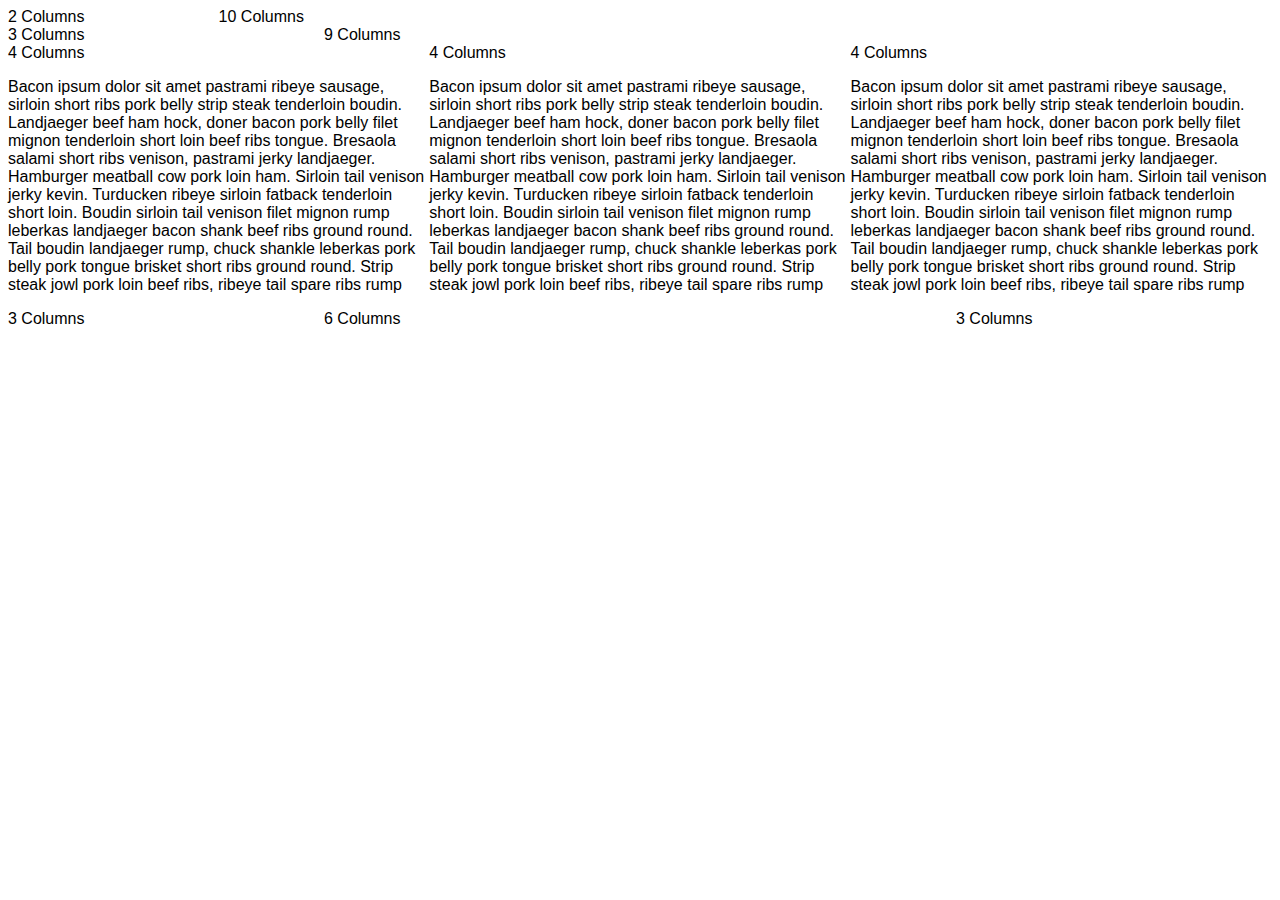
<file: framework/test.html>
<!DOCTYPE HTML>
<html>
  <head>
    <meta charset="utf-8">
    <title>Framework Test Page</title>
    <link href="css/main.css" rel="stylesheet" type="text/css">
  </head>
  <body>
    <div class="grid">
      <div class="row">
        <div class="col-2">2 Columns</div>
        <div class="col-10">10 Columns</div>
      </div>
      <div class="row">
        <div class="col-3">3 Columns</div>
        <div class="col-9">9 Columns</div>
      </div>
      <div class="row">
        <div class="col-4">
          4 Columns
          <p>
            Bacon ipsum dolor sit amet pastrami ribeye sausage, sirloin short ribs pork belly strip steak tenderloin boudin. Landjaeger beef ham hock, doner bacon pork belly filet mignon tenderloin short loin beef ribs tongue. Bresaola salami short ribs venison, pastrami jerky landjaeger. Hamburger meatball cow pork loin ham. Sirloin tail venison jerky kevin. Turducken ribeye sirloin fatback tenderloin short loin. Boudin sirloin tail venison filet mignon rump leberkas landjaeger bacon shank beef ribs ground round. Tail boudin landjaeger rump, chuck shankle leberkas pork belly pork tongue brisket short ribs ground round. Strip steak jowl pork loin beef ribs, ribeye tail spare ribs rump
          </p>
        </div>
        <div class="col-4">
          4 Columns
          <p>
            Bacon ipsum dolor sit amet pastrami ribeye sausage, sirloin short ribs pork belly strip steak tenderloin boudin. Landjaeger beef ham hock, doner bacon pork belly filet mignon tenderloin short loin beef ribs tongue. Bresaola salami short ribs venison, pastrami jerky landjaeger. Hamburger meatball cow pork loin ham. Sirloin tail venison jerky kevin. Turducken ribeye sirloin fatback tenderloin short loin. Boudin sirloin tail venison filet mignon rump leberkas landjaeger bacon shank beef ribs ground round. Tail boudin landjaeger rump, chuck shankle leberkas pork belly pork tongue brisket short ribs ground round. Strip steak jowl pork loin beef ribs, ribeye tail spare ribs rump
          </p>
        </div>
        <div class="col-4">
          4 Columns
          <p>
            Bacon ipsum dolor sit amet pastrami ribeye sausage, sirloin short ribs pork belly strip steak tenderloin boudin. Landjaeger beef ham hock, doner bacon pork belly filet mignon tenderloin short loin beef ribs tongue. Bresaola salami short ribs venison, pastrami jerky landjaeger. Hamburger meatball cow pork loin ham. Sirloin tail venison jerky kevin. Turducken ribeye sirloin fatback tenderloin short loin. Boudin sirloin tail venison filet mignon rump leberkas landjaeger bacon shank beef ribs ground round. Tail boudin landjaeger rump, chuck shankle leberkas pork belly pork tongue brisket short ribs ground round. Strip steak jowl pork loin beef ribs, ribeye tail spare ribs rump
          </p>
        </div>
      </div>
      <div class="row">
        <div class="col-3">3 Columns</div>
        <div class="col-6">6 Columns</div>
        <div class="col-3">3 Columns</div>
      </div>
    </div>
  </body>
</html>
</file>
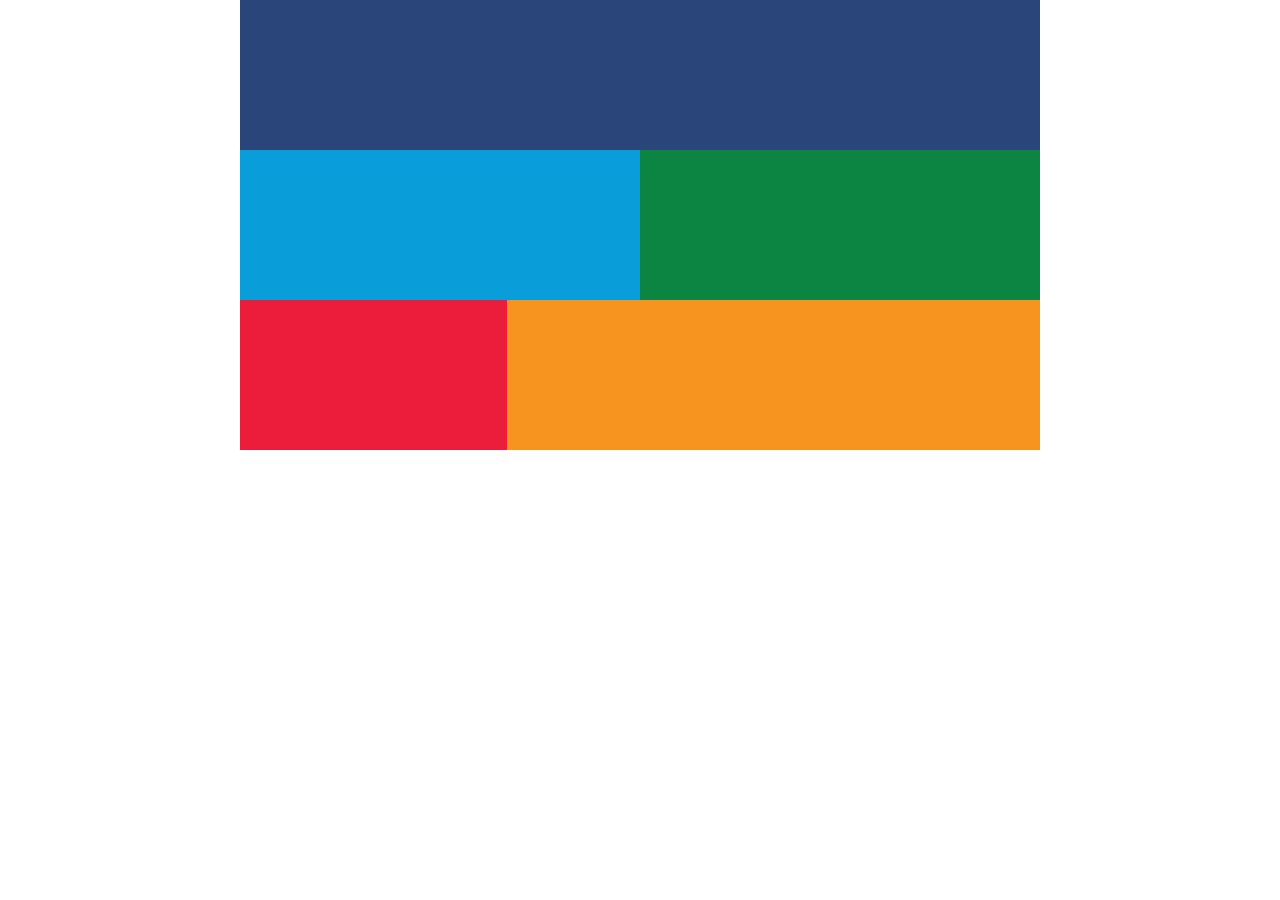
<file: responsive/mostly-fluid/test.html>
<!DOCTYPE html>
<html lang="en">
  <head>
    <title>Mostly Fluid - Quiz</title>
    <meta charset="utf-8">
    <meta name="viewport" content="width=device-width, initial-scale=1.0">
    <style type="text/css">
      /*
      These are the default styles. No need to change these.
      */
      @import url(https://fonts.googleapis.com/css?family=Roboto);
      html, body {
        margin: 0;
        padding: 0;
      }

      body {
        font-family: 'Roboto', sans-serif;
      }

      .title {
        font-size: 2.5em;
        text-align: center;
      }

      .box {
        min-height: 150px;
      }

      .dark_blue {
        background-color: #2A457A;
        color: #efefef;
      }

      .light_blue {
        background-color: #099DD9;
      }

      .green {
        background-color: #0C8542;
      }

      .lime {
        background-color: rgb(179, 210, 52);
      }

      .seafoam {
        background-color: rgb(77, 190, 161);
      }

      .red {
        background-color: #EC1D3B;
      }

      .orange {
        background-color: #F79420;
      }
    </style>
    <style type="text/css">
      /*
      These are the responsive styles. Throw some breakpoints in here!
      */
      .container {
        display: flex;
        flex-wrap: wrap;
      }

      .box {
        width: 100%;
      }

      @media screen and (max-width: 400px) {
        .dark_blue {
          color: blue;
        }
      }

      @media screen and (min-width: 450px) {
        .light_blue, .green {
          width: 50%;
        }
      }

      @media screen and (min-width: 550px) {
        .red {
          width: 33.33%;
        }
        .orange {
          width: 66.66%;
        }
      }

      @media screen and (min-width: 800px) {
        .container {
          margin-left: auto;
          margin-right: auto;
          width: 800px;
        }
      }
    </style>
  </head>
  <body>
    <div class="container">
      <div class="box dark_blue"></div>
      <div class="box light_blue"></div>
      <div class="box green"></div>
      <div class="box red"></div>
      <div class="box orange"></div>
    </div>
  </body>
</html>
</file>
<file: resp-images/css/main.css>
/*

Your styles go here!

Hint! You'll probably want to start by styling:
  * <body>
  * <article>
  * <h1>
  * <img>

I've left some boilerplate below for you.

*/

body {

}

article {

}

h1 {

}

img {

}
</file>
<file: toplist/style.css>
* {
  -webkit-box-sizing: border-box;
  -moz-box-sizing: border-box;
  -ms-box-sizing: border-box;
  box-sizing: border-box;
}

.screenshot {
  max-width: 460px;
  margin-right: 30px;
}

.description {
  max-width: 705px;
}

.app {
  display: webkit-flex;
  display: flex;
}

.title {
  background-color: #33BEBE;
}
</file>
<file: responsive/project/css/main.css>
body, html {
  margin: 0;
  padding: 0;
  width: 100%;
  height: 100%;
}

body {
  font-family: Roboto;
  font-size: 12px;
  color: #424242;
}

h1, h2, h3, h4, h5 {
  margin: 0; 
}

header, nav, footer, section, article, div {
  box-sizing: border-box;
}

ul {
  list-style: none;
  padding: 0;
  margin: 0;
}


/*
 *
 * Common
 * 
 */

.news__more {
  float: right;
  font-size: .8em;
  color: #333;
  text-decoration: none;
}


/*
 *
 * Header
 *
 */

.header {
  box-shadow: 0 2px 5px rgba(0, 0, 0, 0.26);
  min-height: 56px;
  transition: min-height 0.3s;
}

.header__inner {
  width: 100%;
  margin-left: auto;
  margin-right: auto;
  display: flex;
  flex-wrap: wrap;
}

.header__logo {
  height: 72px;
  margin-right: 1em;
  vertical-align: top;
  margin-top: 12px;
}

.header__title {
  font-weight: 300;
  font-size: 2.5em;
  margin: 0.75em 0.25em;
  display: inline-block;
  color: #212121;
}

.header__menu {
  font-weight: 300;
  font-size: 2em;
  margin: 1.0em 0.25em;
  display: inline-block;
}


/*
 *
 * Top Level Navigation
 *
 */

.nav {
  width: 100%;
  margin-left: auto;
  margin-right: auto;
}

.nav__list {
  width: 100%;
  padding: 0;
  margin: 0;
}

.nav__item {
  box-sizing: border-box;
  display: inline-block;
  width: 24%;
  text-align: center;
  line-height: 24px;
  padding: 24px;
  text-transform: uppercase;
}

.nav a {
  text-decoration: none;
  color: #616161;
  padding: 1.5em;
}

.nav a:hover {
  text-decoration: underline;
  color: #212121;
}


/*
 *
 * Main
 *
 */

main {
  box-shadow: 0 2px 5px rgba(0, 0, 0, 0.26);
  width: 100%;
  margin-left: auto;
  margin-right: auto;
}

/*
 *
 * Content
 *
 */
.content {
  display: flex;
  flex-wrap: wrap;
}


/*
 *
 * Hero
 *
 */

.hero {
  width: 100%;
  position: relative;
  background-image: url("../images/dog.jpg");
  background-size: cover;
  height: 300px;
}

.hero article {
  box-sizing: border-box;
  background-color: #000;
  background-color: rgba(0, 0, 0, 0.7);
  position: absolute;
  bottom: 0;
  height: 40%;
  width: 100%;
  color: #fff;
  padding: 1em;
}


/*
 *
 * Top News
 *
 */

.top-news {
  width: 100%;
  height: 300px;
  border-bottom: 1px solid #E0E0E0;
  padding: 1em;
}

.news__title {
  font-weight: 300;
  border-bottom: 1px solid #E0E0E0;
  line-height: 24px;
  font-size: 16px;
}

.top-news__item {
  border-bottom: 1px solid #E0E0E0;
  padding: 1em 0;
  line-height: 19.2px;
}

.top-news__item:before {
  content: "» ";
}

.top-news__item:last-child {
  border-bottom: none;
}

.top-news__item a {
  text-decoration: none;
  color: #666;
  padding: 1.5em inherit;
}

.top-news__item a:hover,
.top-news__item a:active {
  text-decoration: underline;
}


/*
 *
 * Sport Scores
 *
 */

.scores {
  padding-top: 1em;
  width: 100%;
}

.scores__table {
  width: 100%;
  border-collapse: collapse;
}

.scores__table th,
.scores__table td {
  padding: 1em; 
}

.scores__table th {
  color: #fff;
  font-weight: 300;
  background-color: #78909C;
}

.scores__table tr:nth-child(odd) td {
  background-color: #fff;
}

.scores__table tr:nth-child(even) td {
  background-color: #eceff1;
}

.scores__table td.winner {
  font-weight: bold;
}

.scores__table td:nth-child(3) {
  text-align: right;
}

.scores__table td:nth-child(2),
.scores__table td:nth-child(5) {
  text-align: center;
}

/*
 *
 * Weather
 *
 */

.weather {
  padding: 1em;
  width: 100%;
}

.weather__location {
  display: block;
  font-weight: 300;
  font-size: 1.5em;
}

.weather__desc {
  display: block;
  font-size: 1.2em;
}

.weather__today {
  width: 60%;
  vertical-align: middle;
}

.weather__today__image {
  vertical-align: middle
}

.weather__today__temp {
  font-size: 3em;
}

.weather__today__deg {
  font-size: 2em;
  display: inline;
}

.weather__next__item {
  display: inline-block;
  width: 20%;
  text-align: center;
}

.weather__next__item span {
  display: block;
}

.weather__next__image {
  width: 100%;
}


/*
 *
 * Recent News
 *
 */

.recent-news {
  clear: both;
  padding: 1em;
  width: 100%;
}

.snippet {
  clear: both;
  margin: 24px 0;
}

.snippet__thumbnail {
  width: 100px;
  float: left;
  margin-right: 1em;
}

.snippet__title {
  font-weight: 500;
}

.snippet__title a {
  text-decoration: none;
  color: #666;
  padding: 1.5em inherit;
}

.snippet__title a:hover,
.snippet__title a:active {
  text-decoration: underline;
}


/*
 *
 * Footer
 *
 */

footer {
  border-top: 1px solid #E0E0E0;
  padding: 1em;
  width: 100%;
}

footer li {
  display: inline-block;
  margin: 0 1em;
}

footer a {
  text-decoration: none;
  color: #333;
  padding: 1.5em;
}

@media screen and (max-width: 599px) {
  .nav {
    width: 300px;
    height: 100%;
    margin: 0;
    position: absolute;
    z-index: 1;
    background-color: lightblue;
    /* This transform moves the drawer off canvas. */
    -webkit-transform: translate(-300px, 0);
    transform: translate(-300px, 0);
    /* Optionally, we animate the drawer. */
    transition: transform 0.3s ease;
  }
  .nav.open {
    -webkit-transform: translate(0, 0);
    transform: translate(0, 0);
  }
  .nav__item {
    display: block;
    width: 100%;
    padding: 1.5em;
  }
}

@media screen and (min-width: 600px) {
  .header__title {
    font-size: 4em;
  }
  .header__menu {
    display: none;
  }
  .hero {
    width: 66.66%;
    order: -2;
  }
  .weather {
    width: 33.33%;
    order: -1;
  }
}

@media screen and (min-width: 800px) {
  .hero {
    width: 50%;
    order: -3;
  }
  .top-news {
    width: 50%;
    order: -2;
  }
  .weather {
    width: 100%;
    order: -1;
  }
}
</file>
<file: framework/css/main.css>
/*
* {
  border: 1px solid red !important;
}
*/
* {
  -webkit-box-sizing: border-box;
  -moz-box-sizing: border-box;
  -ms-box-sizing: border-box;
  box-sizing: border-box;
}
* {
  font-family: 'Lato', sans-serif;
  font-weight: 100;
}

/*
@media only screen and (max-width: 500px) {
  p {
    background-color: blue;
  }
}
*/

.container {
  margin-left: auto;
  margin-right: auto;
  margin-top: 20px;
  width: 900px;
  display: flex;
  flex-wrap: wrap;
}

.row {
  width: 100%;
  display: flex;
  flex-wrap: wrap;
}

.col-1 {
  width: 8.33%;
}
.col-2 {
  width: 16.66%;
}
.col-3 {
  width: 25%;
}
.col-4 {
  width: 33.33%;
}
.col-5 {
  width: 41.66%;
}
.col-6 {
  width: 50%;
}
.col-7 {
  width: 58.33%;
}
.col-8 {
  width: 66.66%;
}
.col-9 {
  width: 75%;
}
.col-10 {
  width: 83.33%;
}
.col-11 {
  width: 91.66%;
}
.col-12 {
  width: 100%;
}

h1 {
  font-size: 48px;
  margin-top: 5px;
  margin-bottom: 10px;
}
h2 {
  font-size: 32px;
  font-weight: 700;
  color: #BCBBBB;
  margin-left: 10px;
  margin-bottom: 10px;
}
h3{
  font-size: 32px;
  font-weight: 700;
  margin-top: 5px;
  margin-bottom: 1px;
  color: #747704;
}
h4 {
  font-weight: 300;
  margin-top: 0px;
  font-size: 20px;
}

h1, h4 {
  margin-right: 5px;
}

h3 + p {
  margin-top: 3px;
}

a {
  text-decoration: none;
  color: inherit;
}

.right-just {
  float: right;
  clear: both;
}

.centered {
  display: block;
  margin-left: auto;
  margin-right: auto;
}

.centered-text {
  text-align: center;
}

#top-row {
  margin-bottom: 20px;
  border-bottom: 3px solid #BCBBBB;
}
</file>
